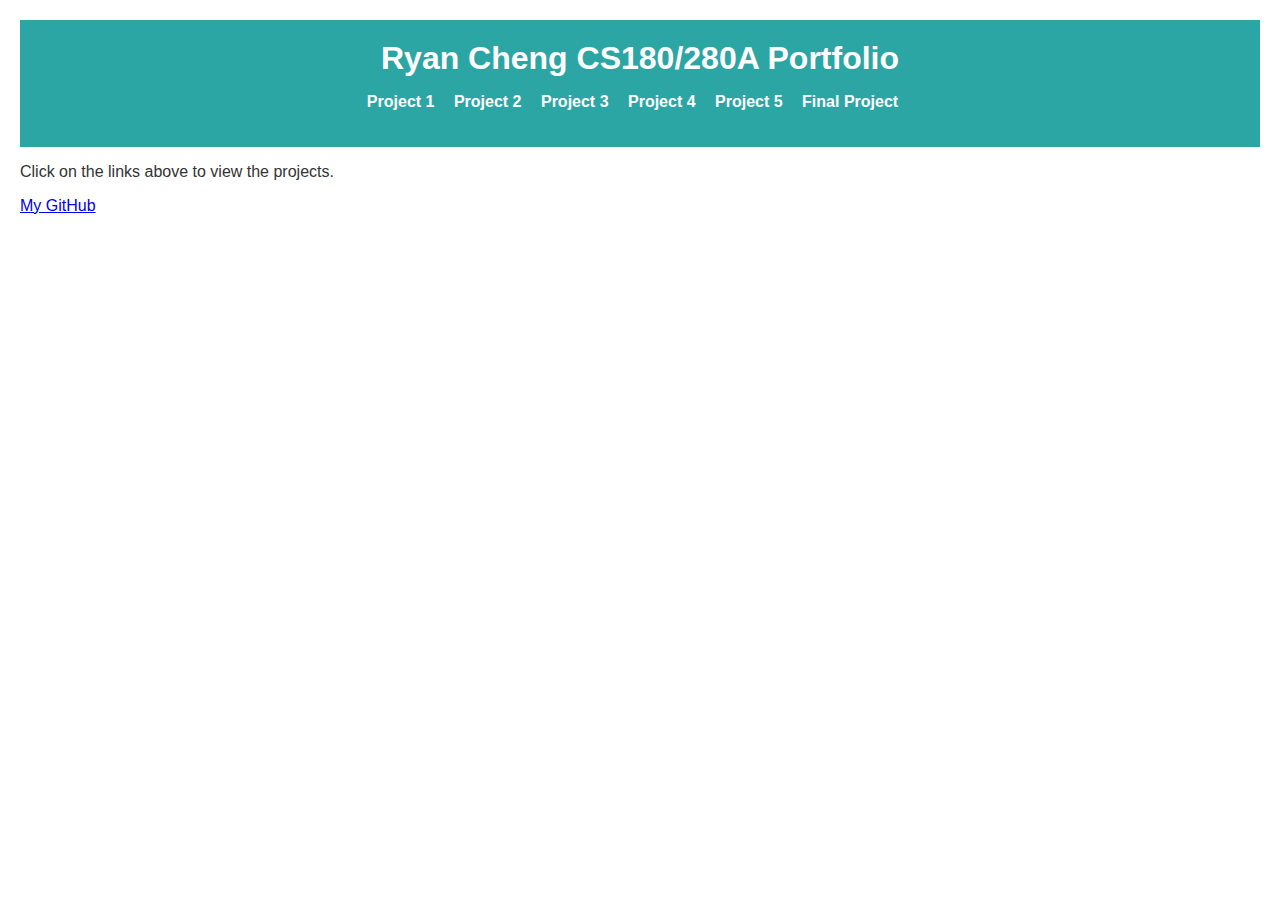
<file: index.html>
<!DOCTYPE html>
<html lang="en">
<head>
    <meta charset="UTF-8">
    <meta name="viewport" content="width=device-width, initial-scale=1.0">
    <title>Ryan Cheng CS180/280A Portfolio</title>
    <link rel="stylesheet" href="style.css">
</head>
<body>
    <header>
        <h1>Ryan Cheng CS180/280A Portfolio</h1>
        <nav>
            <ul>
                <li><a href="./1/index.html">Project 1</a></li>
                <li><a href="./2/index.html">Project 2</a></li>
                <li><a href="./3/index.html">Project 3</a></li>
                <li><a href="./4/index.html">Project 4</a></li>
                <li><a href="./5/index.html">Project 5</a></li>
                <li><a href="./final/index.html">Final Project</a></li>
            </ul>
        </nav>
    </header>

    <main>
        <p>Click on the links above to view the projects.</p>
    </main>

    <footer>
        <p><a href="https://github.com/rm-rf-ryan">My GitHub</a></p>
    </footer>
</body>
</html>
</file>
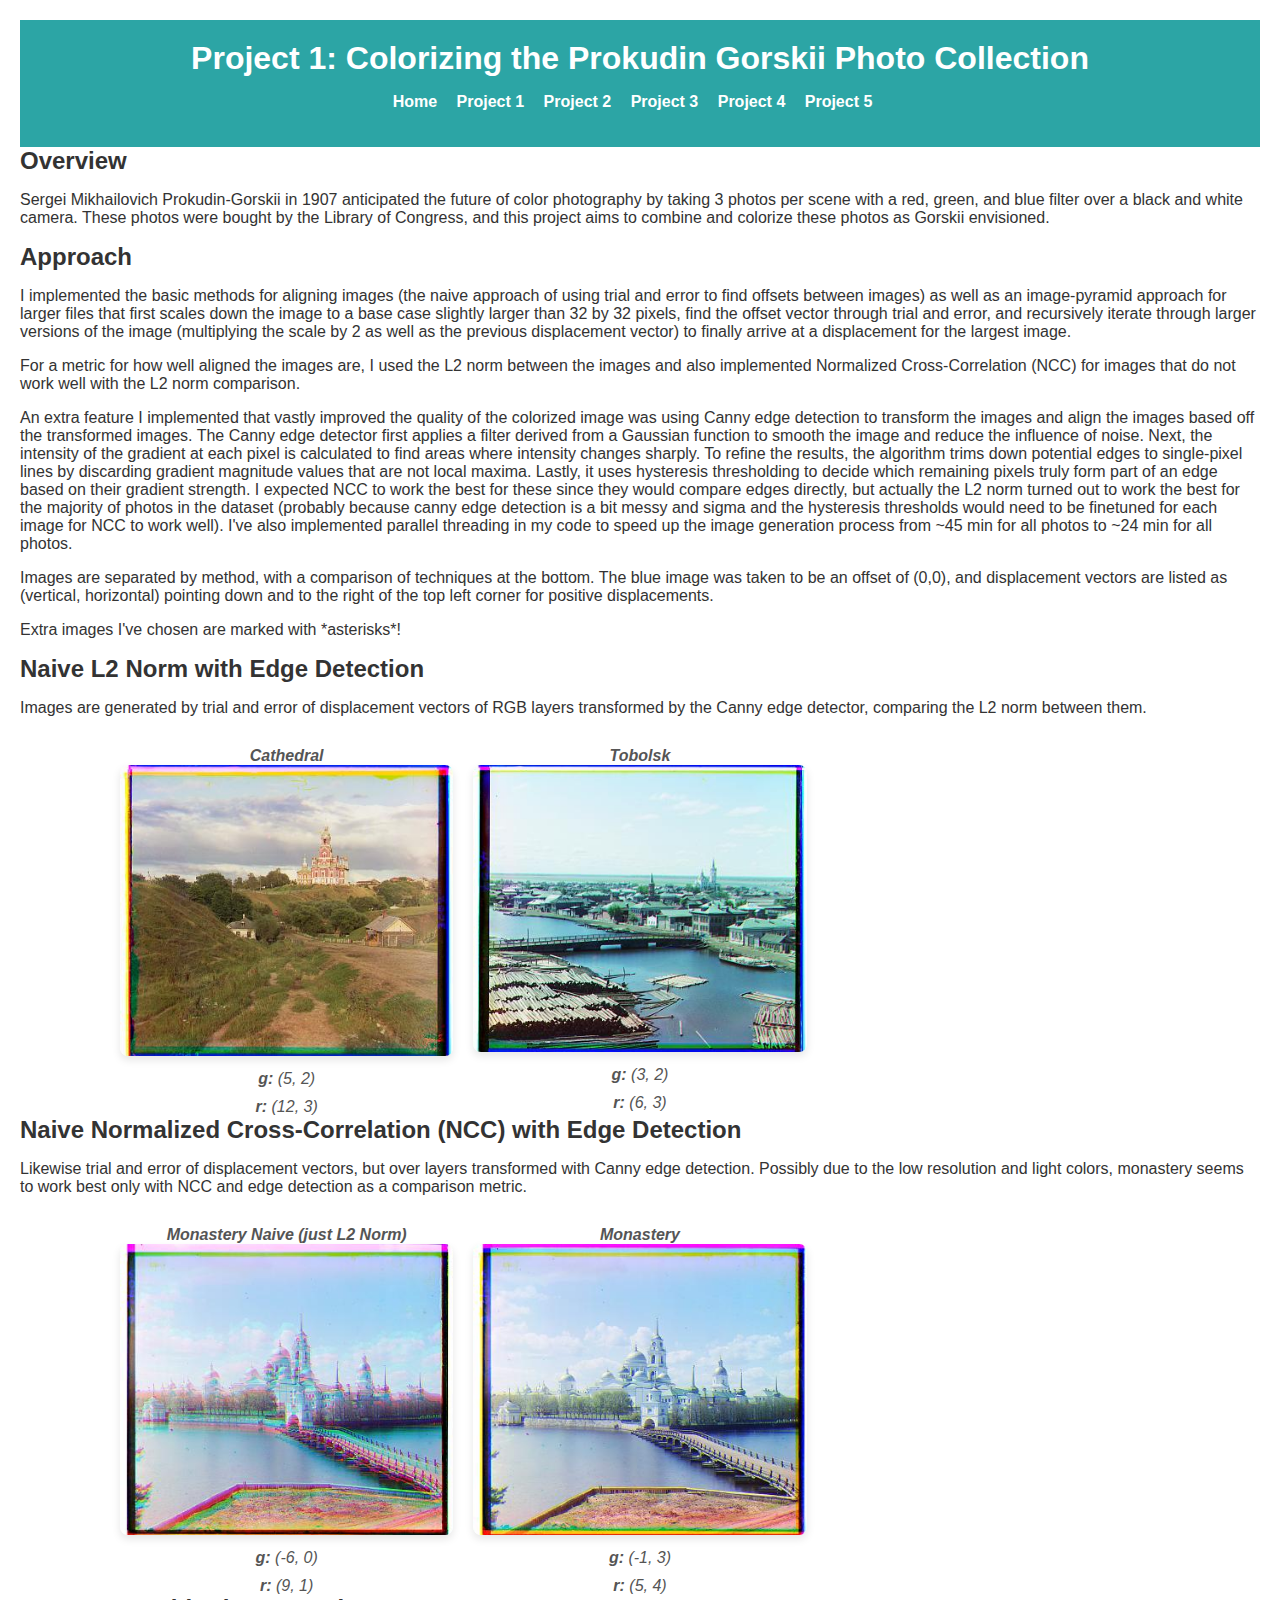
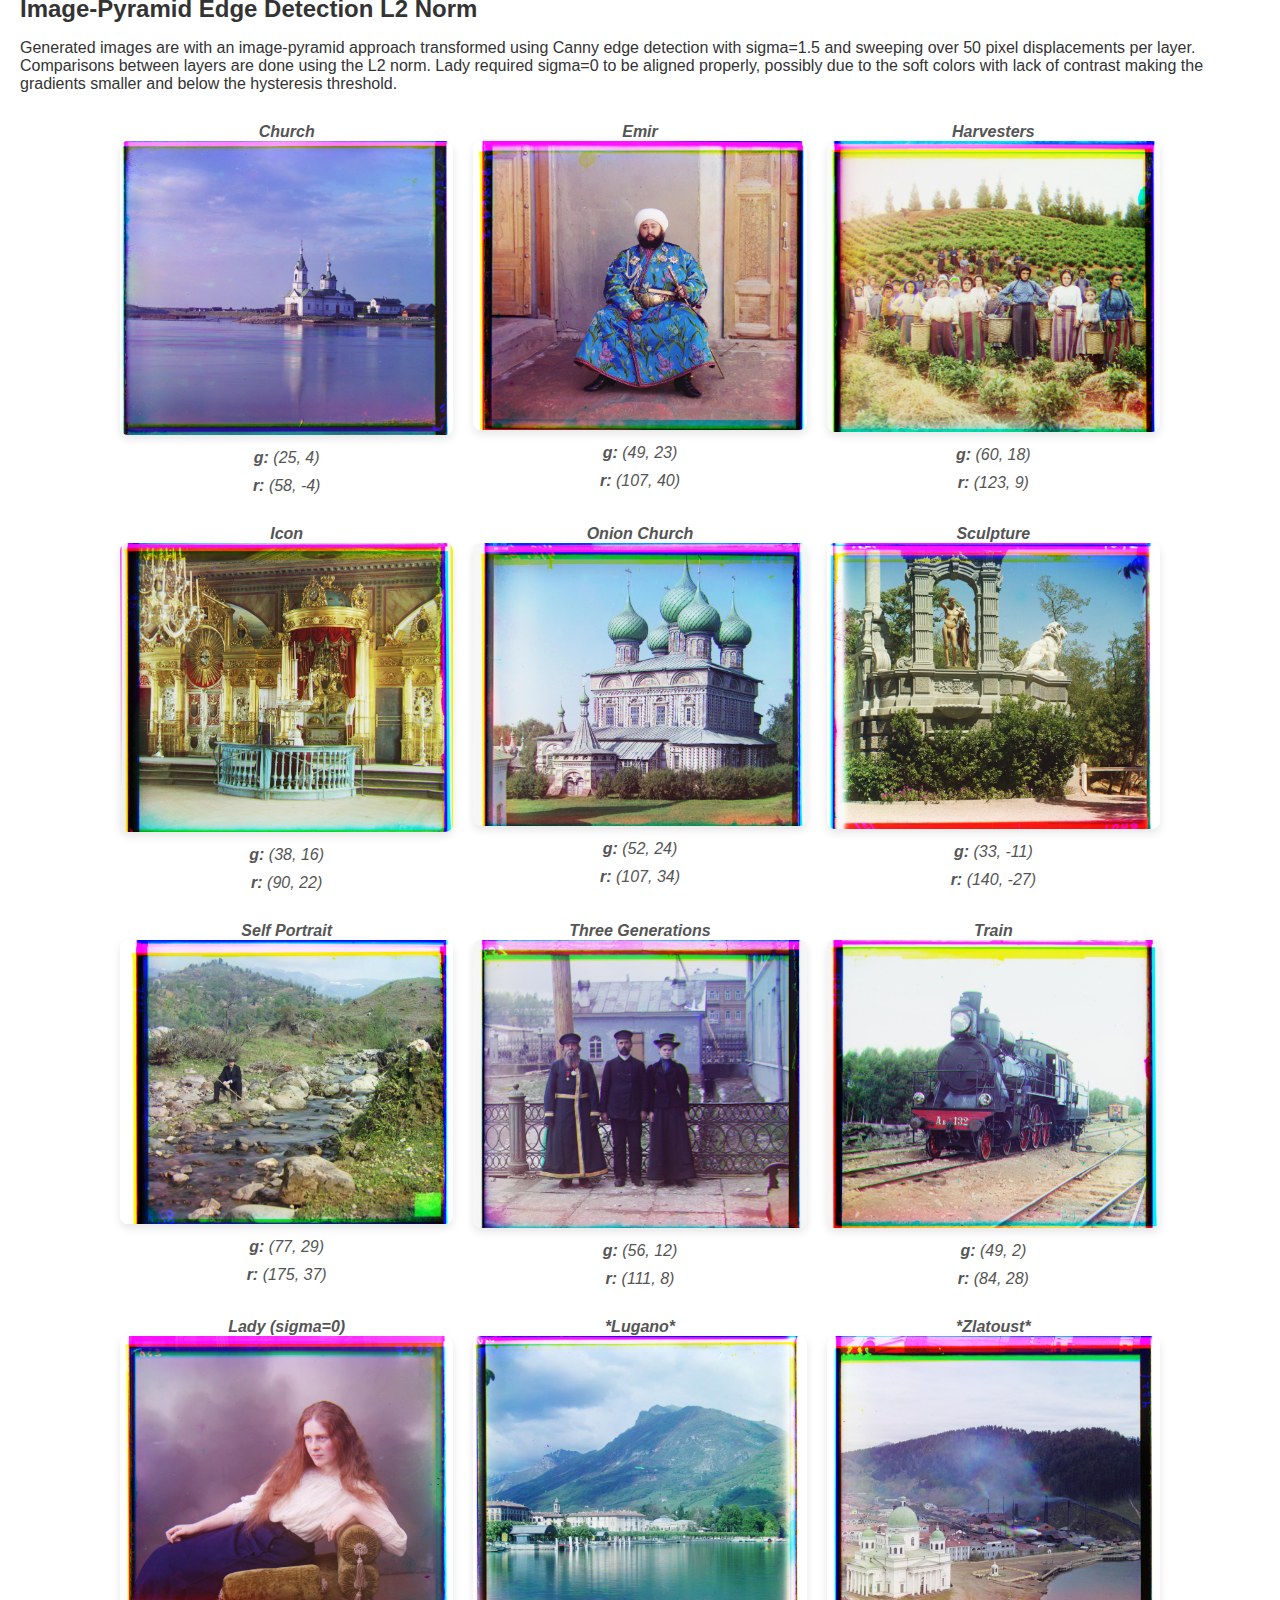
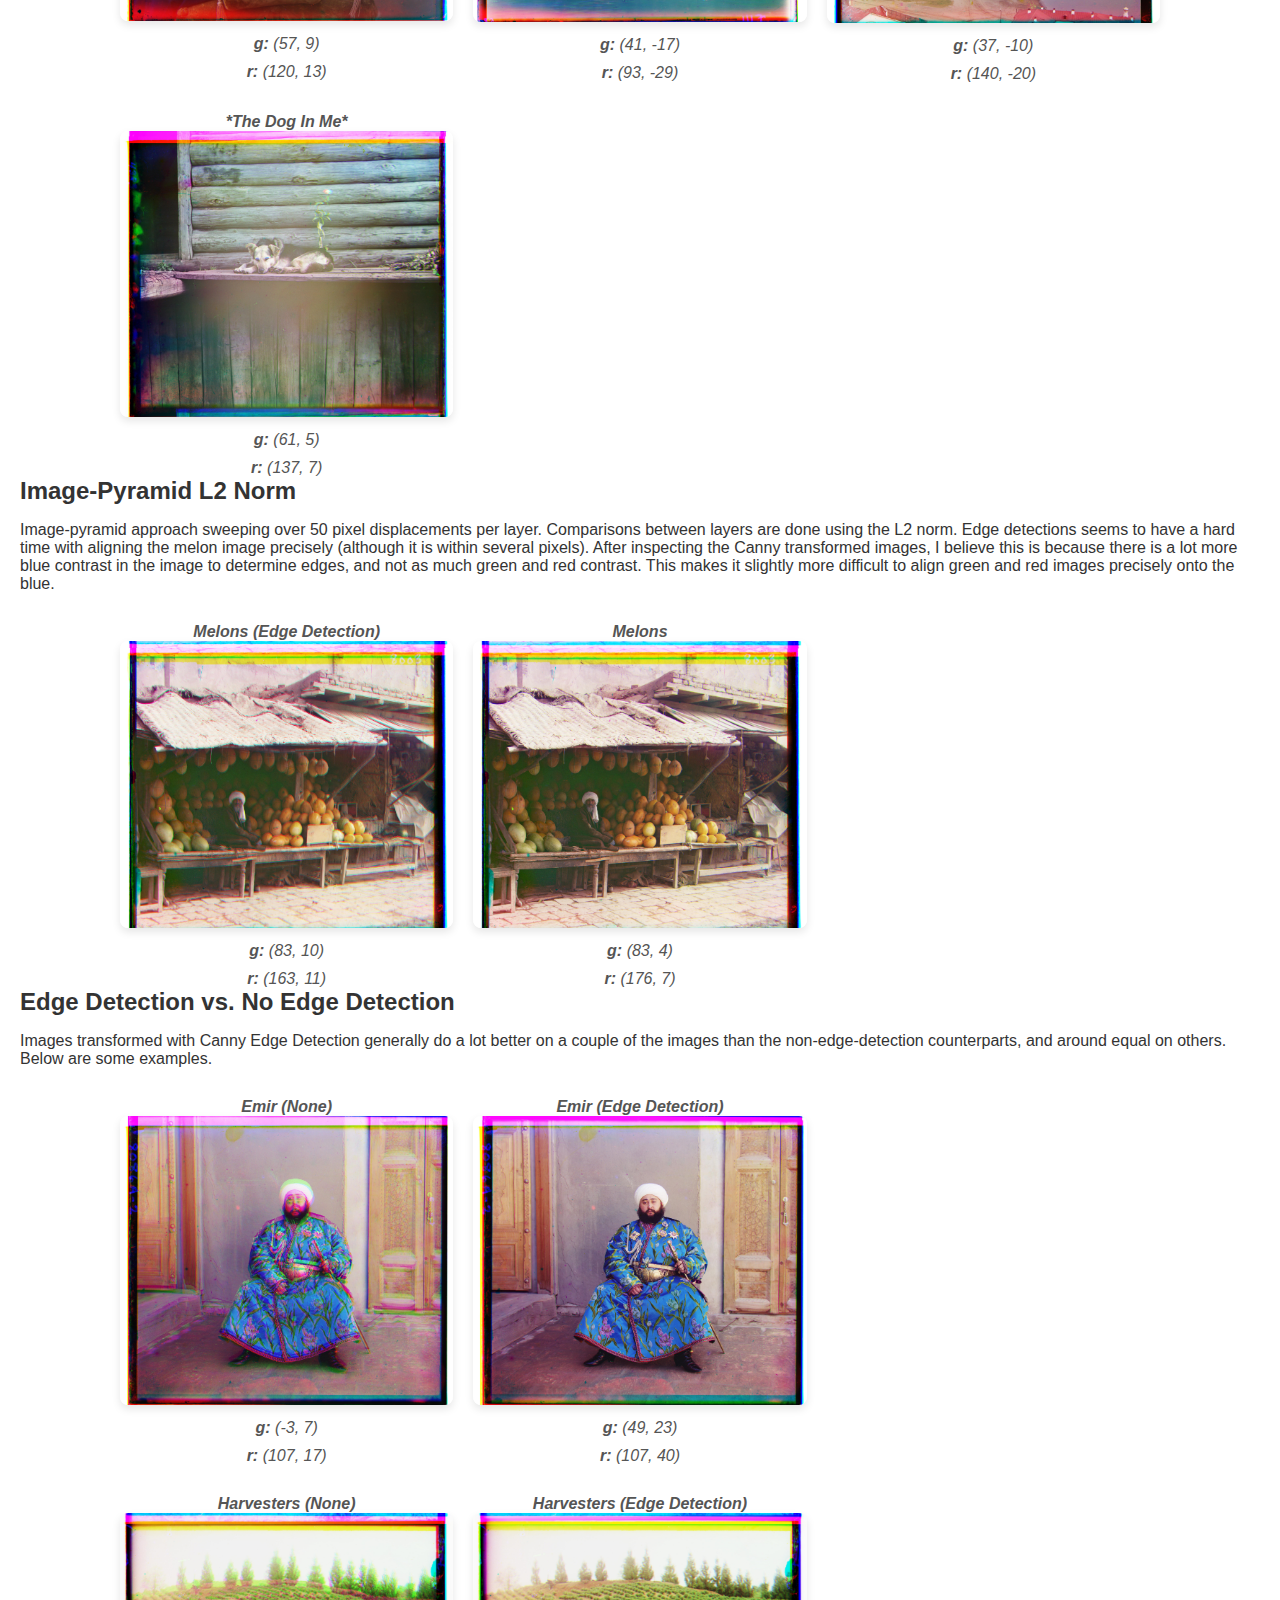
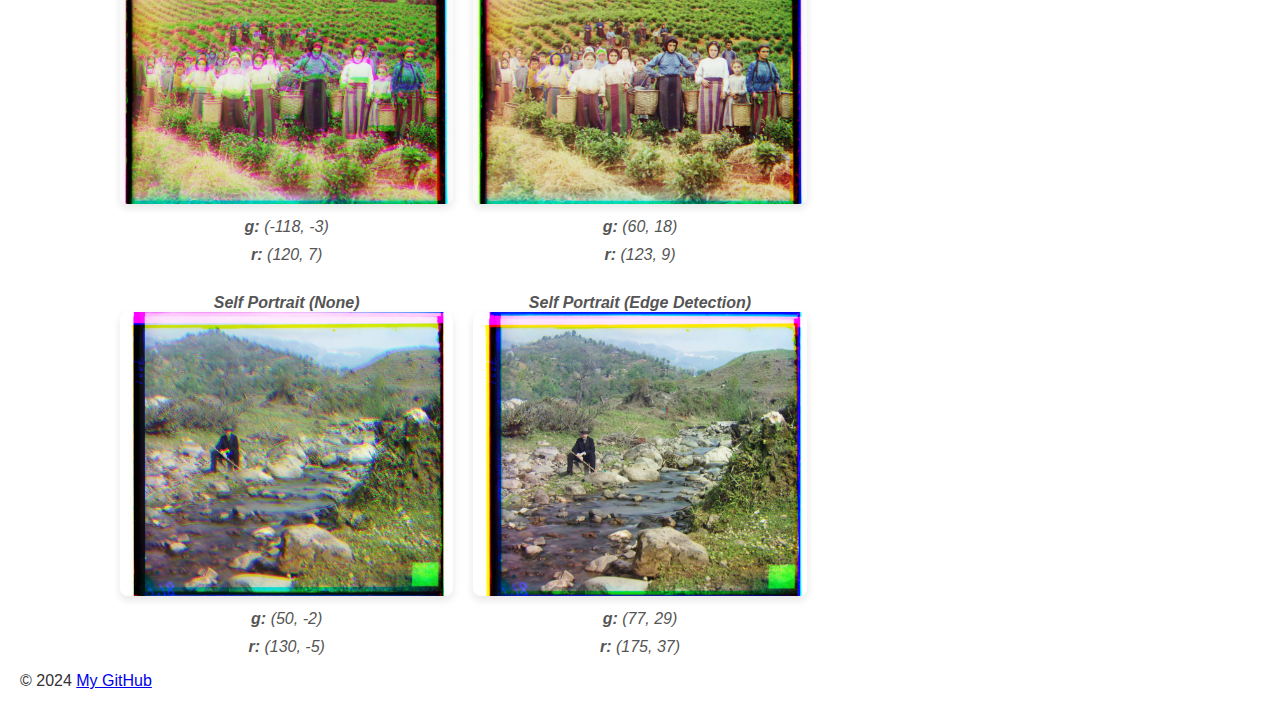
<file: 1/index.html>
<!DOCTYPE html>
<html lang="en">
<head>
    <meta charset="UTF-8">
    <meta name="viewport" content="width=device-width, initial-scale=1.0">
    <title>Ryan Cheng CS180 Project 1</title>
    <link rel="stylesheet" href="../style.css">
</head>
<body>
    <header>
        <h1>Project 1: Colorizing the Prokudin Gorskii Photo Collection</h1>
        <nav>
            <ul>
                <li><a href="../index.html">Home</a></li>
                <li><a href="../1/index.html">Project 1</a></li>
                <li><a href="../2/index.html">Project 2</a></li>
                <li><a href="../3/index.html">Project 3</a></li>
                <li><a href="../4/index.html">Project 4</a></li>
                <li><a href="../5/index.html">Project 5</a></li>
            </ul>
        </nav>
    </header>

    <main>
        <section>
            <h2>Overview</h2>
            <p>Sergei Mikhailovich Prokudin-Gorskii in 1907 anticipated the future of color photography by taking 3 photos per scene with a red, green, and blue filter over a black and white camera. These photos were bought by the Library of Congress, and this project aims to combine and colorize these photos as Gorskii envisioned.</p>
        </section>

        <section>
            <h2>Approach</h2>
            <p>I implemented the basic methods for aligning images (the naive approach of using trial and error to find offsets between images) as well as an image-pyramid approach for larger files that first scales down the image to a base case slightly larger than 32 by 32 pixels, find the offset vector through trial and error, and recursively iterate through larger versions of the image (multiplying the scale by 2 as well as the previous displacement vector) to finally arrive at a displacement for the largest image.</p>
            <p> For a metric for how well aligned the images are, I used the L2 norm between the images and also implemented Normalized Cross-Correlation (NCC) for images that do not work well with the L2 norm comparison.</p>
            <p> An extra feature I implemented that vastly improved the quality of the colorized image was using Canny edge detection to transform the images and align the images based off the transformed images. The Canny edge detector first applies a filter derived from a Gaussian function to smooth the image and reduce the influence of noise. Next, the intensity of the gradient at each pixel is calculated to find areas where intensity changes sharply. To refine the results, the algorithm trims down potential edges to single-pixel lines by discarding gradient magnitude values that are not local maxima. Lastly, it uses hysteresis thresholding to decide which remaining pixels truly form part of an edge based on their gradient strength. I expected NCC to work the best for these since they would compare edges directly, but actually the L2 norm turned out to work the best for the majority of photos in the dataset (probably because canny edge detection is a bit messy and sigma and the hysteresis thresholds would need to be finetuned for each image for NCC to work well). I've also implemented parallel threading in my code to speed up the image generation process from ~45 min for all photos to ~24 min for all photos.</p>
            <p>Images are separated by method, with a comparison of techniques at the bottom. The blue image was taken to be an offset of (0,0), and displacement vectors are listed as (vertical, horizontal) pointing down and to the right of the top left corner for positive displacements.</p>
            <p>Extra images I've chosen are marked with *asterisks*! </p>
        </section>
        <section>
            <h2>Naive L2 Norm with Edge Detection</h2>
            <p> Images are generated by trial and error of displacement vectors of RGB layers transformed by the Canny edge detector, comparing the L2 norm between them.</p>
            <div class="image-grid">
                <figure>
                    <figcaption><b>Cathedral</b></figcaption>
                    <img src="./media/cathedral.jpg" alt="cathedral.jpg">
                    <figcaption><b>g: </b>(5, 2)</figcaption>
                    <figcaption><b>r: </b>(12, 3) </figcaption>
                </figure>
                <figure>
                    <figcaption><b>Tobolsk</b></figcaption>
                    <img src="./media/tobolsk.jpg" alt="tobolsk.jpg">
                    <figcaption><b>g: </b>(3, 2)</figcaption>
                    <figcaption><b>r: </b>(6, 3) </figcaption>
                </figure>
            </div>
        </section>
        <section>
            <h2>Naive Normalized Cross-Correlation (NCC) with Edge Detection </h2>
            <p> Likewise trial and error of displacement vectors, but over layers transformed with Canny edge detection. Possibly due to the low resolution and light colors, monastery seems to work best only with NCC and edge detection as a comparison metric. </p>
            <div class="image-grid">
                <figure>
                    <figcaption><b>Monastery Naive (just L2 Norm)</b></figcaption>
                    <img src="./media/monasterynaive.jpg" alt="monasterynaive.jpg">
                    <figcaption><b>g: </b>(-6, 0)</figcaption>
                    <figcaption><b>r: </b>(9, 1) </figcaption>
                </figure>
                <figure>
                    <figcaption><b>Monastery</b></figcaption>
                    <img src="./media/monastery.jpg" alt="monastery.jpg">
                    <figcaption><b>g: </b>(-1, 3)</figcaption>
                    <figcaption><b>r: </b>(5, 4) </figcaption>
                </figure>
            </div>
        </section>
        <section>
            <h2>Image-Pyramid Edge Detection L2 Norm</h2>
            <p> Generated images are with an image-pyramid approach transformed using Canny edge detection with sigma=1.5 and sweeping over 50 pixel displacements per layer. Comparisons between layers are done using the L2 norm. Lady required sigma=0 to be aligned properly, possibly due to the soft colors with lack of contrast making the gradients smaller and below the hysteresis threshold. </p>

            <div class="image-grid">
                <figure>
                    <figcaption><b>Church</b></figcaption>
                    <img src="./media/church.jpg" alt="church.jpg">
                    <figcaption><b>g: </b>(25, 4)</figcaption>
                    <figcaption><b>r: </b>(58, -4) </figcaption>
                </figure>
                <figure>
                    <figcaption><b>Emir</b></figcaption>
                    <img src="./media/emir.jpg" alt="emir.jpg">
                    <figcaption><b>g: </b>(49, 23)</figcaption>
                    <figcaption><b>r: </b>(107, 40) </figcaption>
                </figure>
                <figure>
                    <figcaption><b>Harvesters</b></figcaption>
                    <img src="./media/harvesters.jpg" alt="harvesters.jpg">
                    <figcaption><b>g: </b>(60, 18)</figcaption>
                    <figcaption><b>r: </b>(123, 9) </figcaption>
                </figure>
                <figure>
                    <figcaption><b>Icon</b></figcaption>
                    <img src="./media/icon.jpg" alt="icon.jpg">
                    <figcaption><b>g: </b>(38, 16)</figcaption>
                    <figcaption><b>r: </b>(90, 22) </figcaption>
                </figure>
                <figure>
                    <figcaption><b>Onion Church</b></figcaption>
                    <img src="./media/onion_church.jpg" alt="onion_church.jpg">
                    <figcaption><b>g: </b>(52, 24)</figcaption>
                    <figcaption><b>r: </b>(107, 34) </figcaption>
                </figure>
                <figure>
                    <figcaption><b>Sculpture</b></figcaption>
                    <img src="./media/sculpture.jpg" alt="sculpture.jpg">
                    <figcaption><b>g: </b>(33, -11)</figcaption>
                    <figcaption><b>r: </b>(140, -27) </figcaption>
                </figure>
                <figure>
                    <figcaption><b>Self Portrait</b></figcaption>
                    <img src="./media/self_portrait.jpg" alt="self_portrait.jpg">
                    <figcaption><b>g: </b>(77, 29)</figcaption>
                    <figcaption><b>r: </b>(175, 37) </figcaption>
                </figure>
                <figure>
                    <figcaption><b>Three Generations</b></figcaption>
                    <img src="./media/three_generations.jpg" alt="three_generations.jpg">
                    <figcaption><b>g: </b>(56, 12)</figcaption>
                    <figcaption><b>r: </b>(111, 8) </figcaption>
                </figure>
                <figure>
                    <figcaption><b>Train</b></figcaption>
                    <img src="./media/train.jpg" alt="train.jpg">
                    <figcaption><b>g: </b>(49, 2)</figcaption>
                    <figcaption><b>r: </b>(84, 28) </figcaption>
                </figure>
                <figure>
                    <figcaption><b>Lady (sigma=0)</b></figcaption>
                    <img src="./media/lady.jpg" alt="lady.jpg">
                    <figcaption><b>g: </b>(57, 9)</figcaption>
                    <figcaption><b>r: </b>(120, 13) </figcaption>
                </figure>
                <figure>
                    <figcaption><b>*Lugano*</b></figcaption>
                    <img src="./media/lugano.jpg" alt="lugano.jpg">
                    <figcaption><b>g: </b>(41, -17)</figcaption>
                    <figcaption><b>r: </b>(93, -29) </figcaption>
                </figure>
                <figure>
                    <figcaption><b>*Zlatoust*</b></figcaption>
                    <img src="./media/zlatoust.jpg" alt="zlatoust.jpg">
                    <figcaption><b>g: </b>(37, -10)</figcaption>
                    <figcaption><b>r: </b>(140, -20) </figcaption>
                </figure>
                <figure>
                    <figcaption><b>*The Dog In Me*</b></figcaption>
                    <img src="./media/dog.jpg" alt="dog.jpg">
                    <figcaption><b>g: </b>(61, 5)</figcaption>
                    <figcaption><b>r: </b>(137, 7) </figcaption>
                </figure>
            </div>
        </section>
        <section>
            <h2>Image-Pyramid L2 Norm</h2>
            <p> Image-pyramid approach sweeping over 50 pixel displacements per layer. Comparisons between layers are done using the L2 norm. Edge detections seems to have a hard time with aligning the melon image precisely (although it is within several pixels). After inspecting the Canny transformed images, I believe this is because there is a lot more blue contrast in the image to determine edges, and not as much green and red contrast. This makes it slightly more difficult to align green and red images precisely onto the blue. </p>
            <div class="image-grid">
                <figure>
                    <figcaption><b>Melons (Edge Detection)</b></figcaption>
                    <img src="./media/melonsedge.jpg" alt="melonsedge.jpg">
                    <figcaption><b>g: </b>(83, 10)</figcaption>
                    <figcaption><b>r: </b>(163, 11) </figcaption>
                </figure>
                <figure>
                    <figcaption><b>Melons</b></figcaption>
                    <img src="./media/melons.jpg" alt="melons.jpg">
                    <figcaption><b>g: </b>(83, 4)</figcaption>
                    <figcaption><b>r: </b>(176, 7) </figcaption>
                </figure>
            </div>
        </section>
        <section>
            <h2>Edge Detection vs. No Edge Detection</h2>
            <p> Images transformed with Canny Edge Detection generally do a lot better on a couple of the images than the non-edge-detection counterparts, and around equal on others. Below are some examples. </p>
            <div class="image-grid">
                <figure>
                    <figcaption><b>Emir (None)</b></figcaption>
                    <img src="./media/emir2.jpg" alt="emir2.jpg">
                    <figcaption><b>g: </b>(-3, 7)</figcaption>
                    <figcaption><b>r: </b>(107, 17) </figcaption>
                </figure>
                <figure>
                    <figcaption><b>Emir (Edge Detection)</b></figcaption>
                    <img src="./media/emir.jpg" alt="emir.jpg">
                    <figcaption><b>g: </b>(49, 23)</figcaption>
                    <figcaption><b>r: </b>(107, 40) </figcaption>
                </figure>
            </div>
            <div class="image-grid">
                <figure>
                    <figcaption><b>Harvesters (None)</b></figcaption>
                    <img src="./media/harvesters2.jpg" alt="harvesters2.jpg">
                    <figcaption><b>g: </b>(-118, -3)</figcaption>
                    <figcaption><b>r: </b>(120, 7) </figcaption>
                </figure>
                <figure>
                    <figcaption><b>Harvesters (Edge Detection)</b></figcaption>
                    <img src="./media/harvesters.jpg" alt="harvesters.jpg">
                    <figcaption><b>g: </b>(60, 18)</figcaption>
                    <figcaption><b>r: </b>(123, 9) </figcaption>
                </figure>
            </div>
            <div class="image-grid">
                <figure>
                    <figcaption><b>Self Portrait (None)</b></figcaption>
                    <img src="./media/self_portrait2.jpg" alt="self_portrait2.jpg">
                    <figcaption><b>g: </b>(50, -2)</figcaption>
                    <figcaption><b>r: </b>(130, -5) </figcaption>
                </figure>
                <figure>
                    <figcaption><b>Self Portrait (Edge Detection)</b></figcaption>
                    <img src="./media/self_portrait.jpg" alt="self_portrait.jpg">
                    <figcaption><b>g: </b>(77, 29)</figcaption>
                    <figcaption><b>r: </b>(175, 37) </figcaption>
                </figure>
            </div>
        </section>
    </main>

    <footer>
        <p>&copy; 2024 <a href="https://github.com/rm-rf-ryan">My GitHub</a></p>
    </footer>
</body>
</html>
</file>
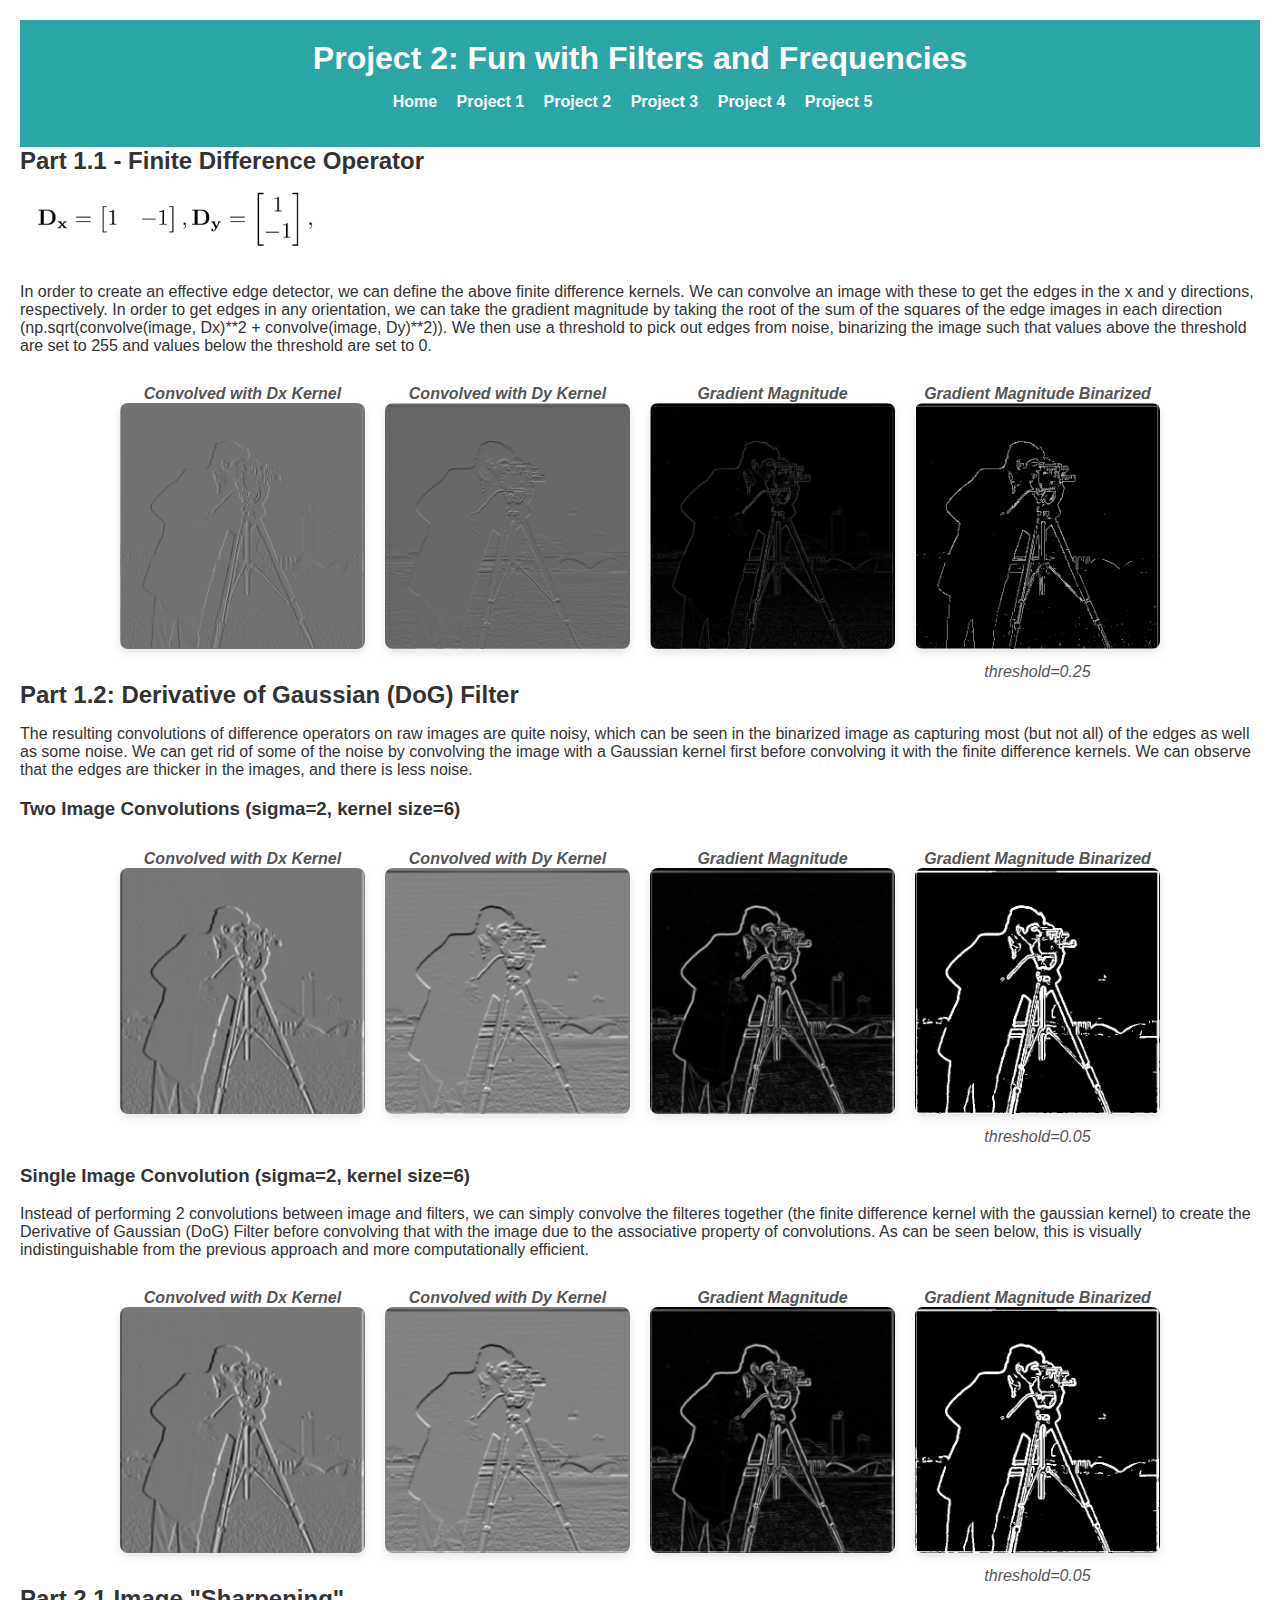
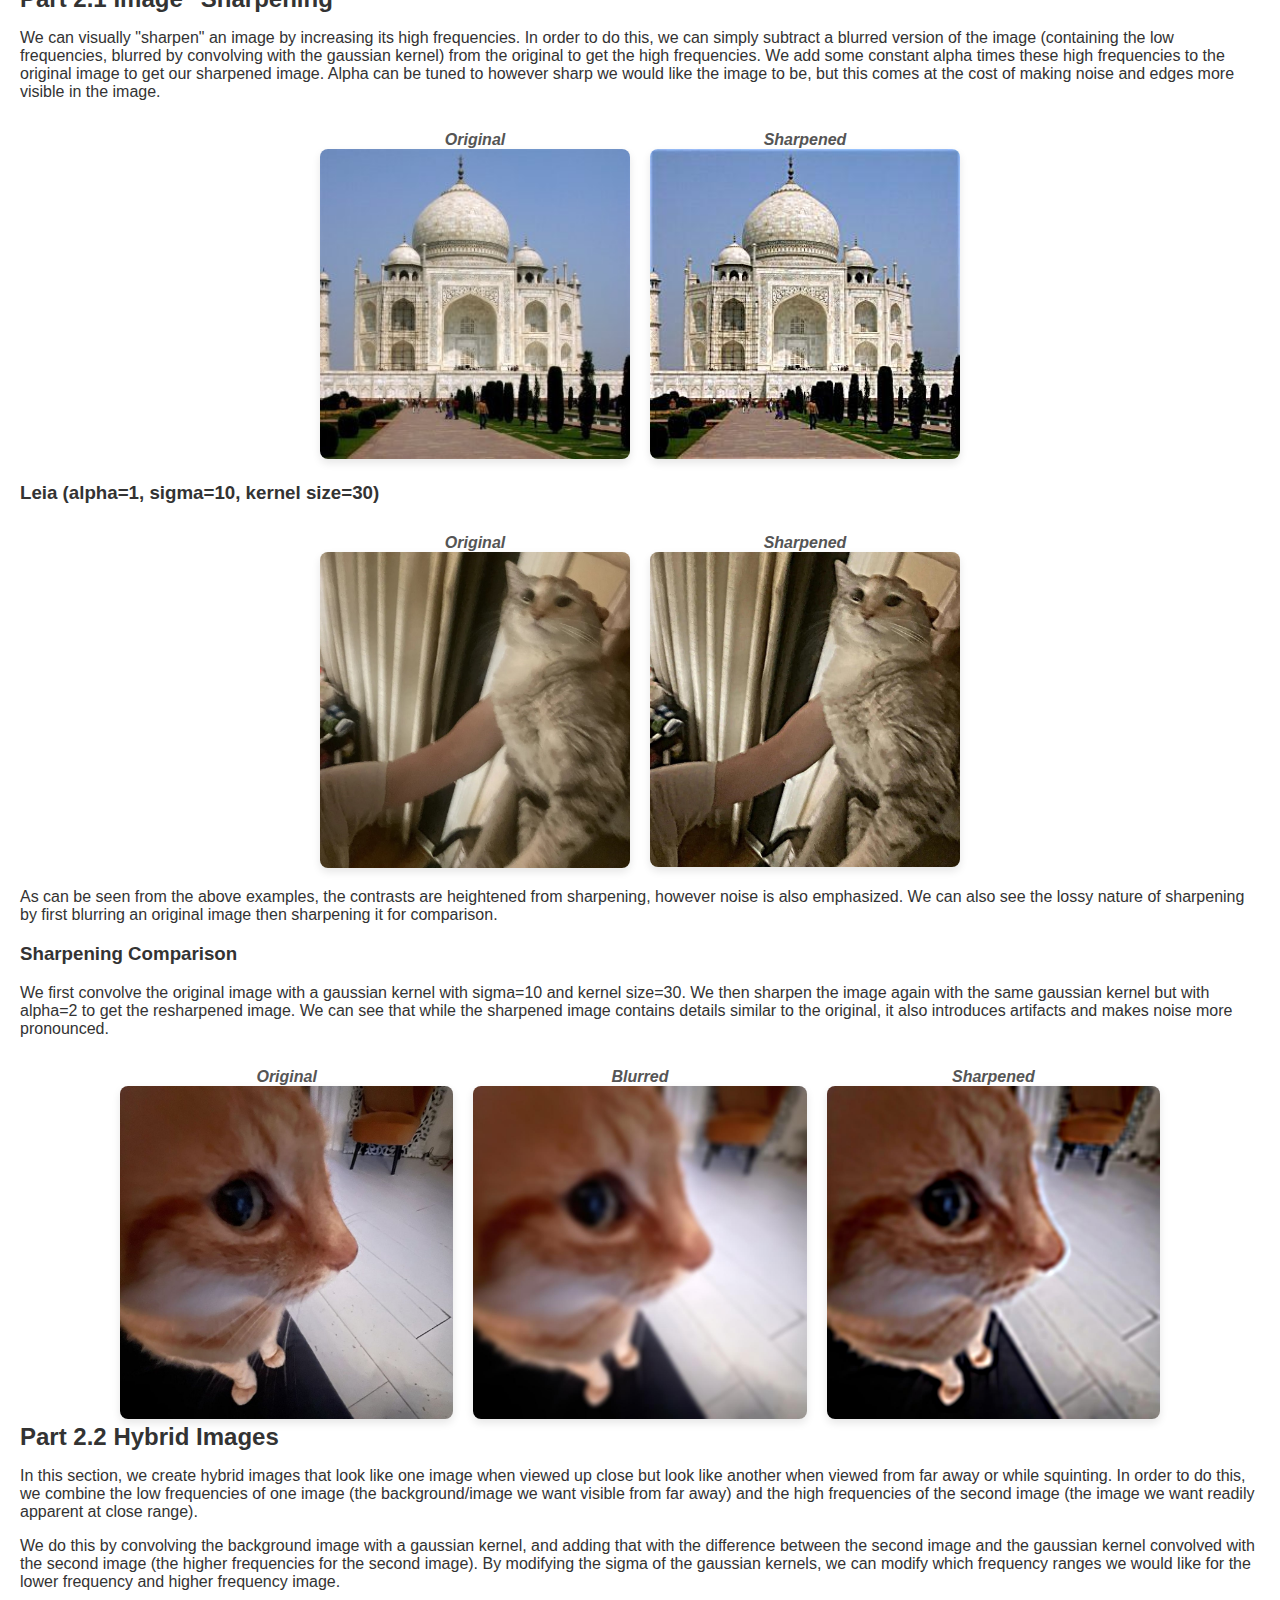
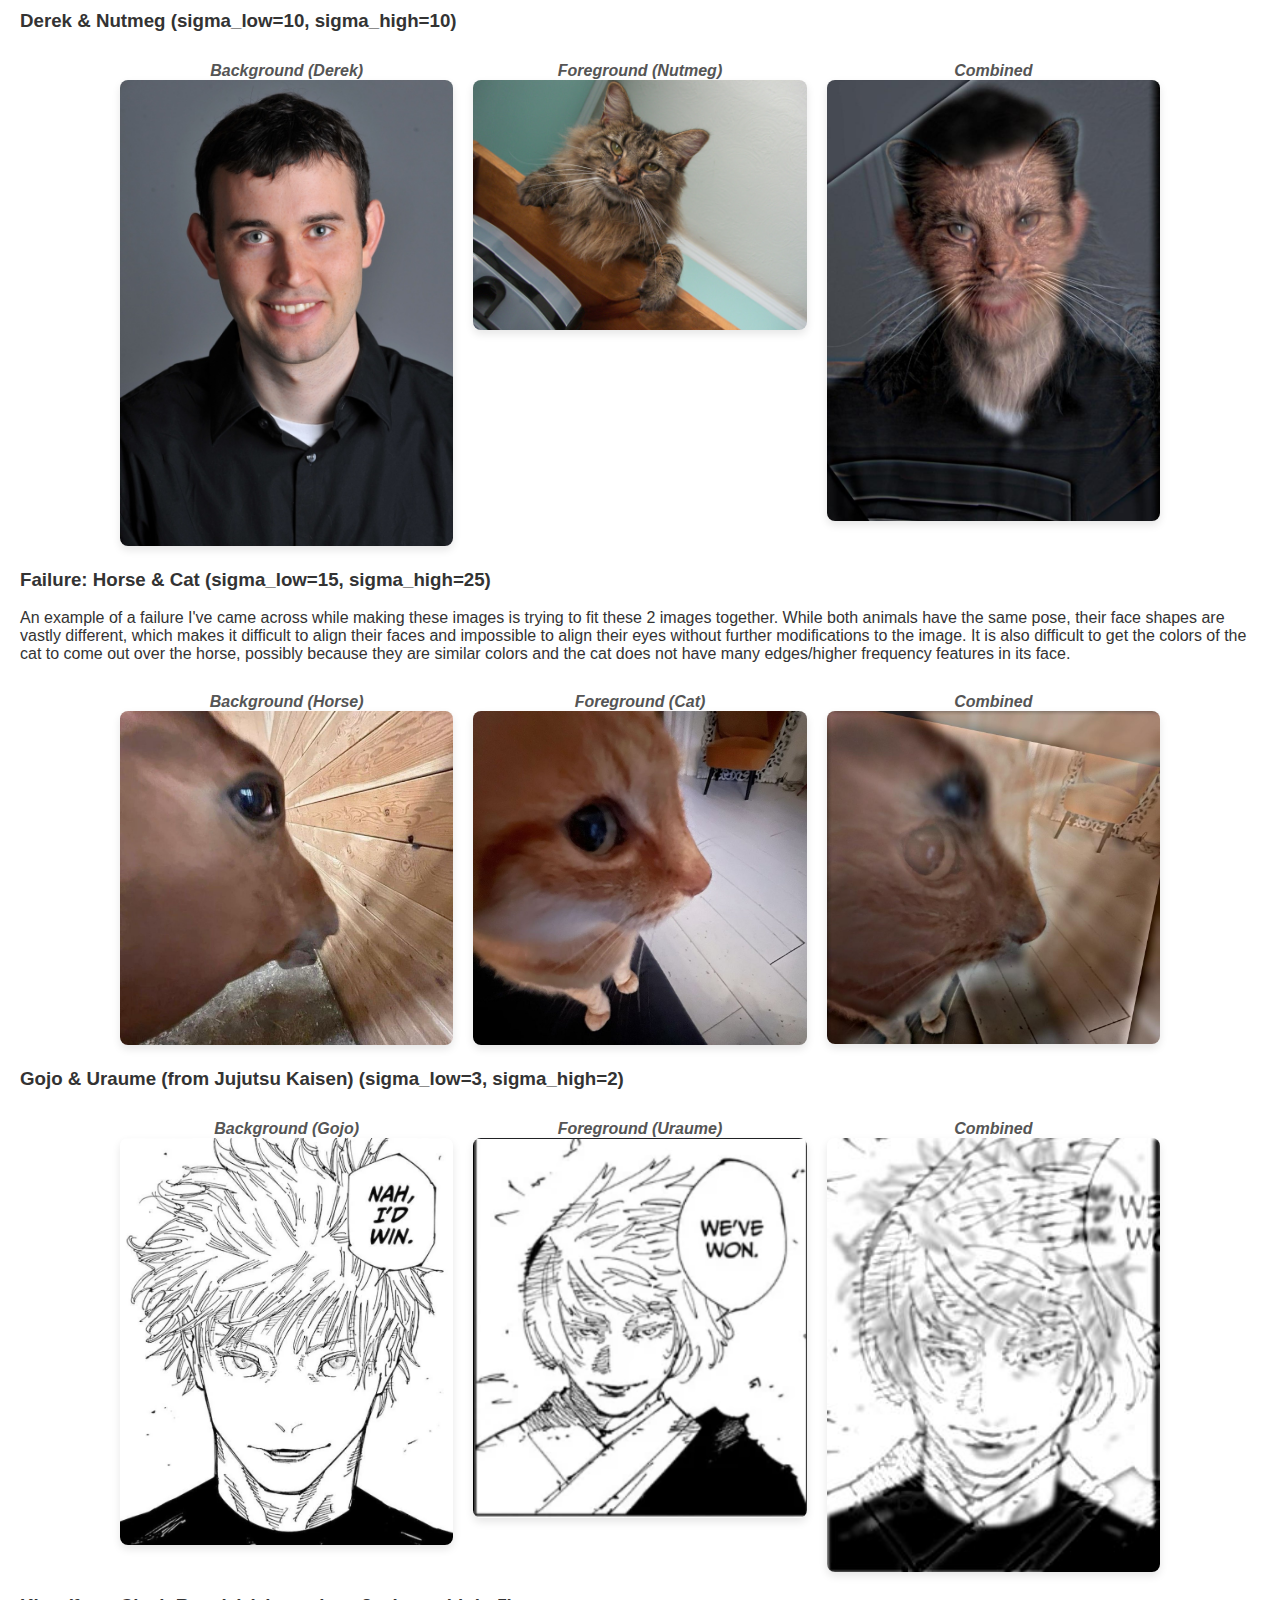
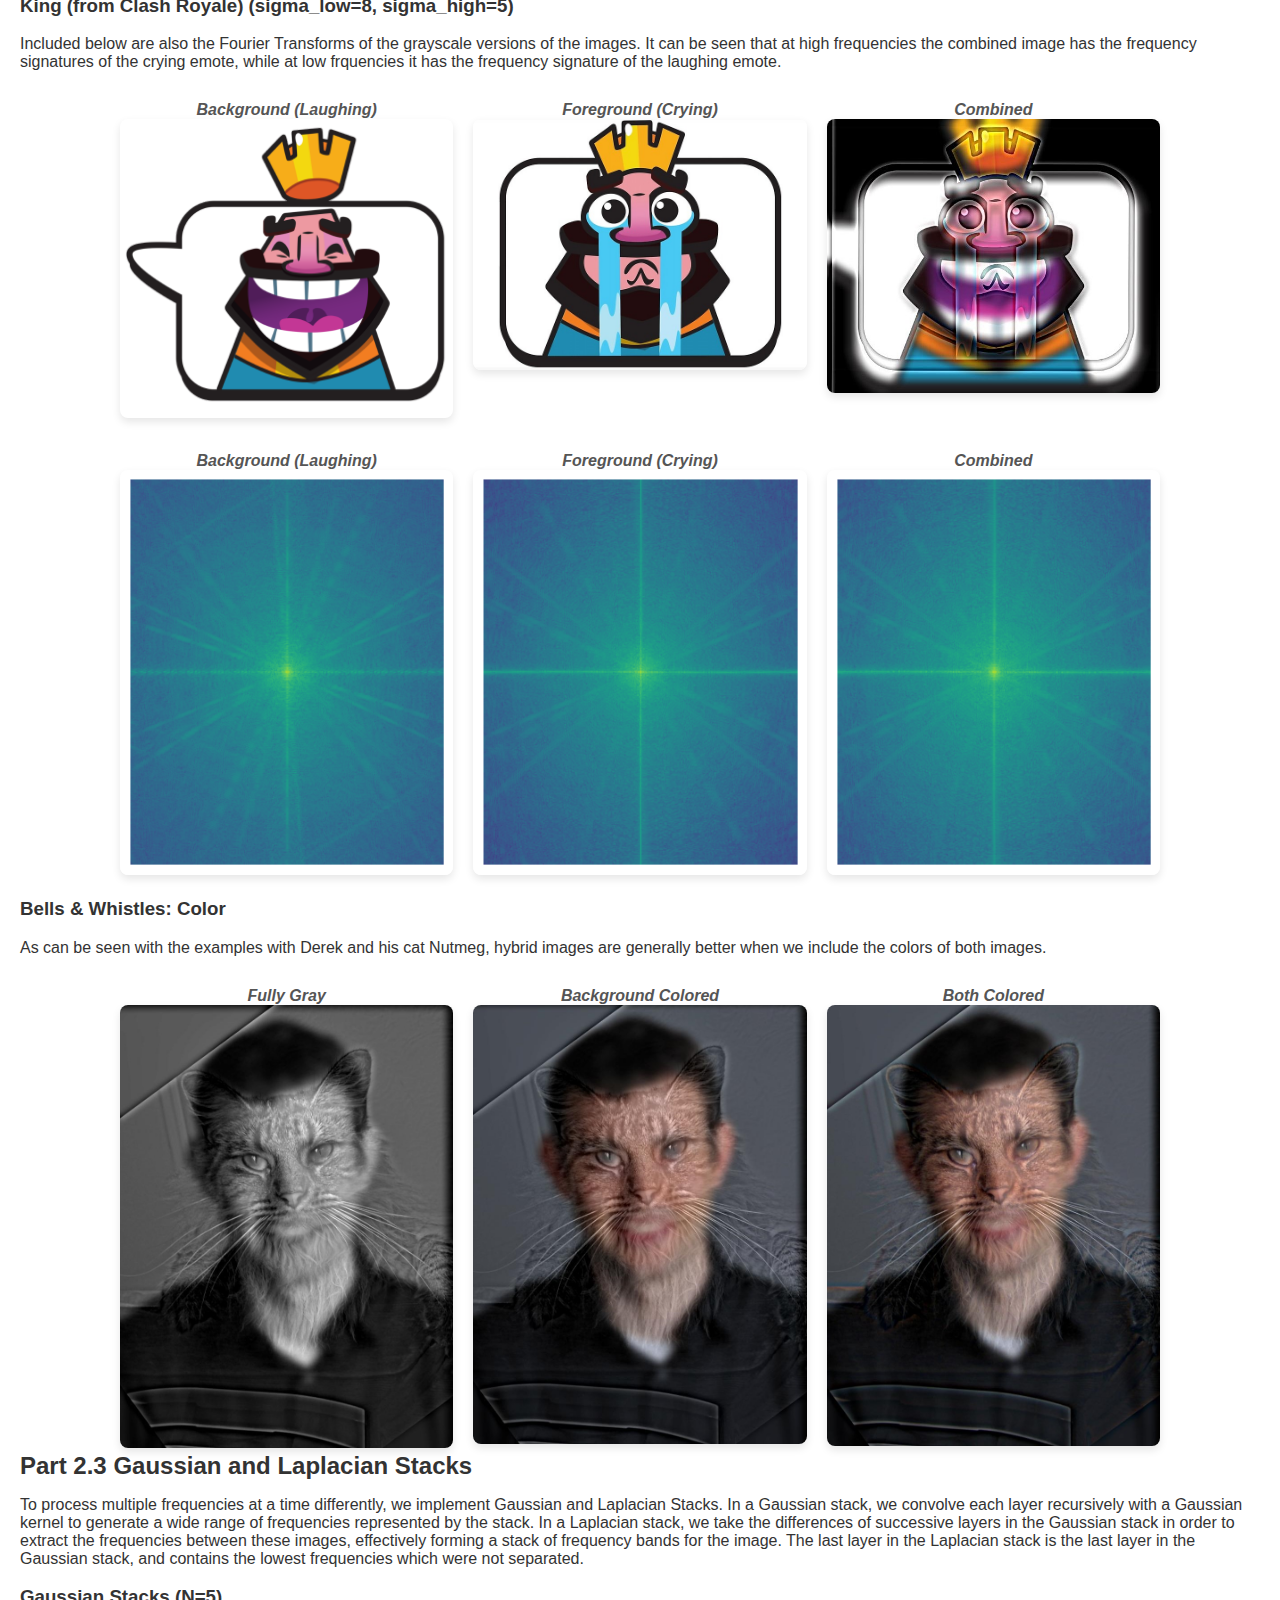
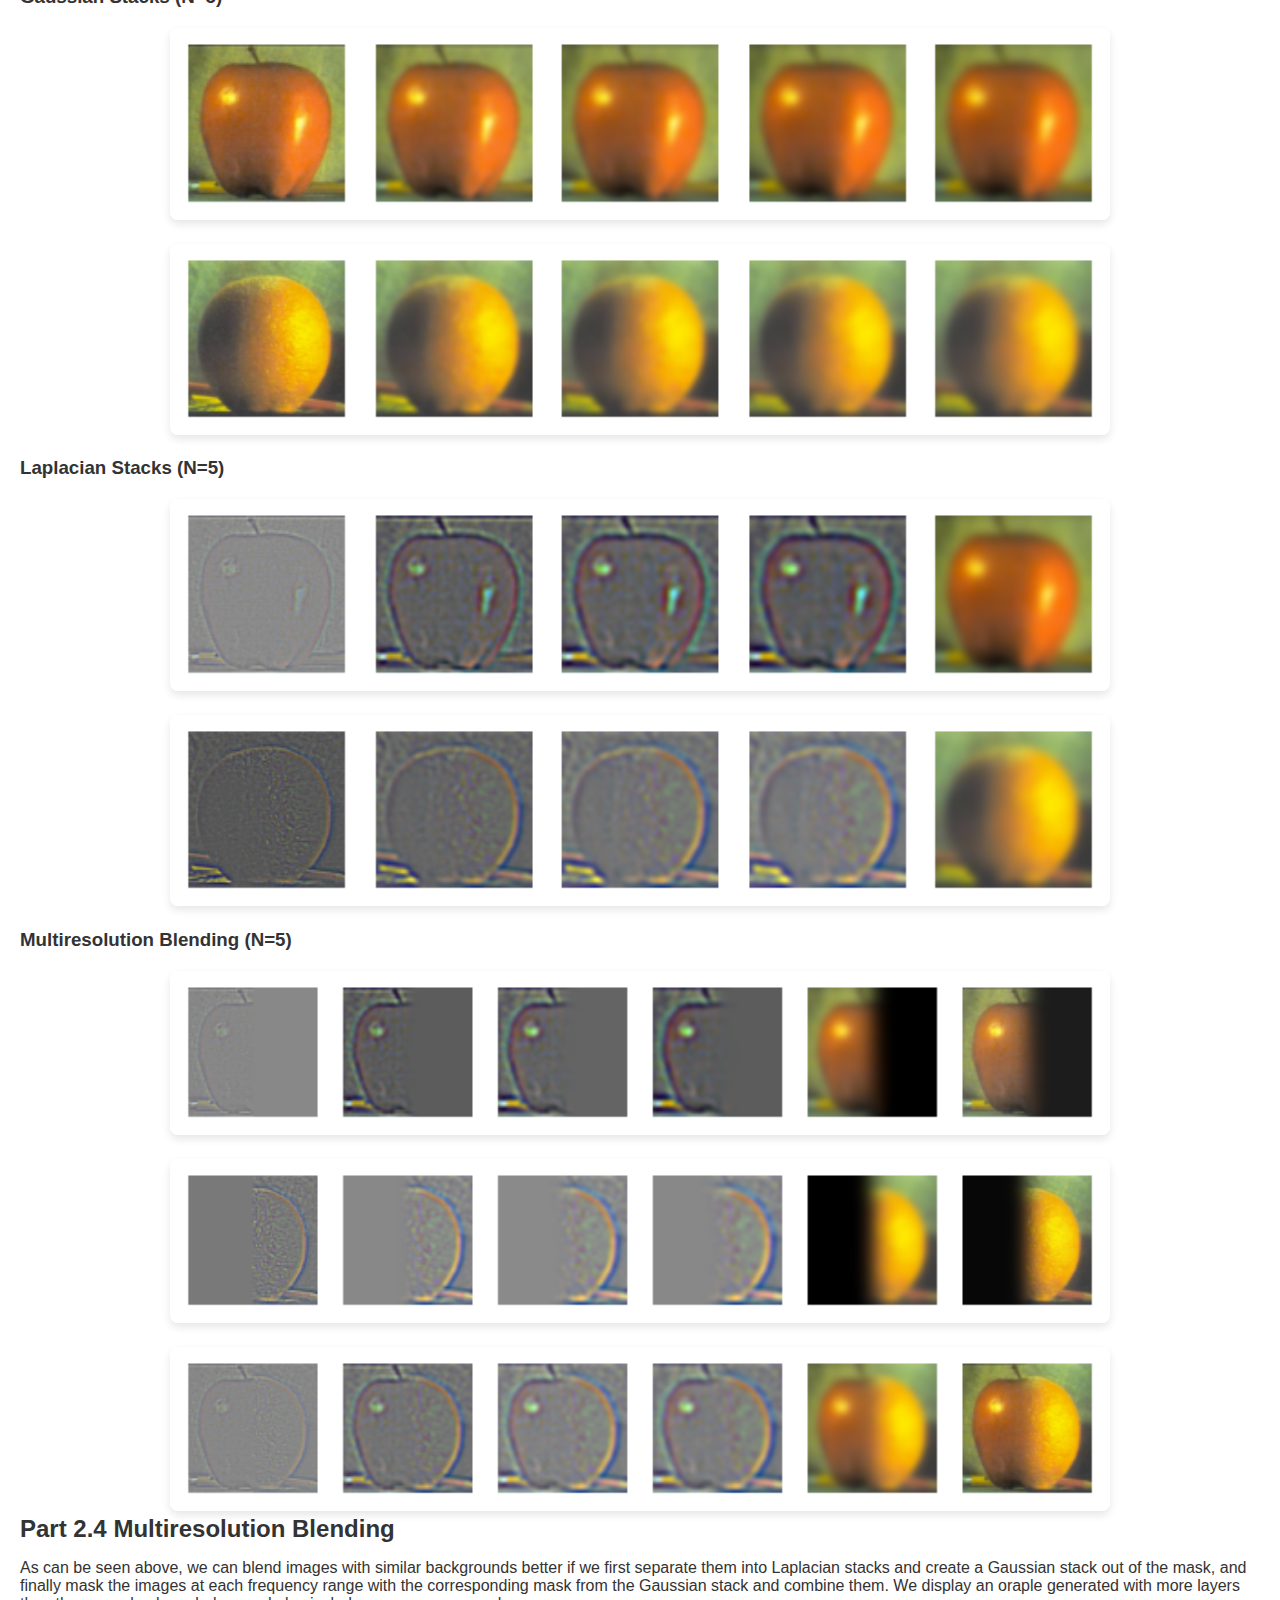
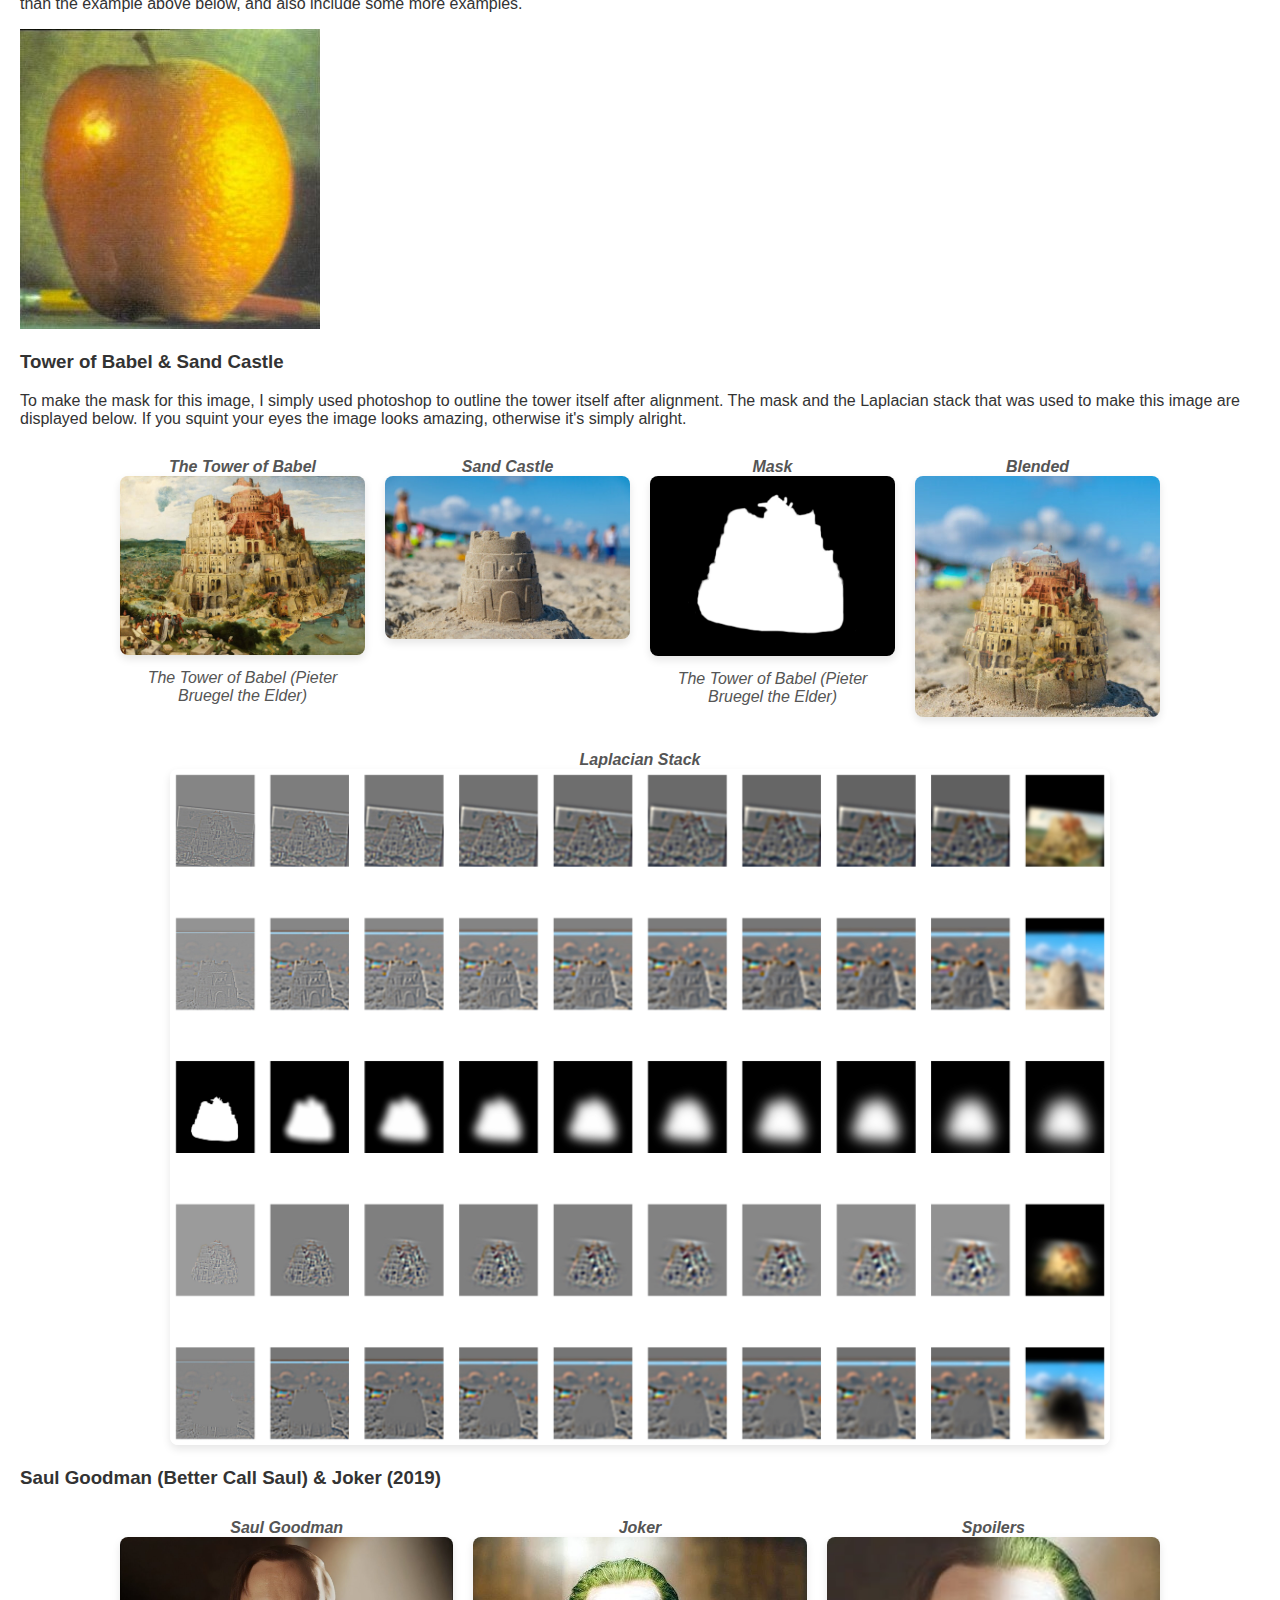
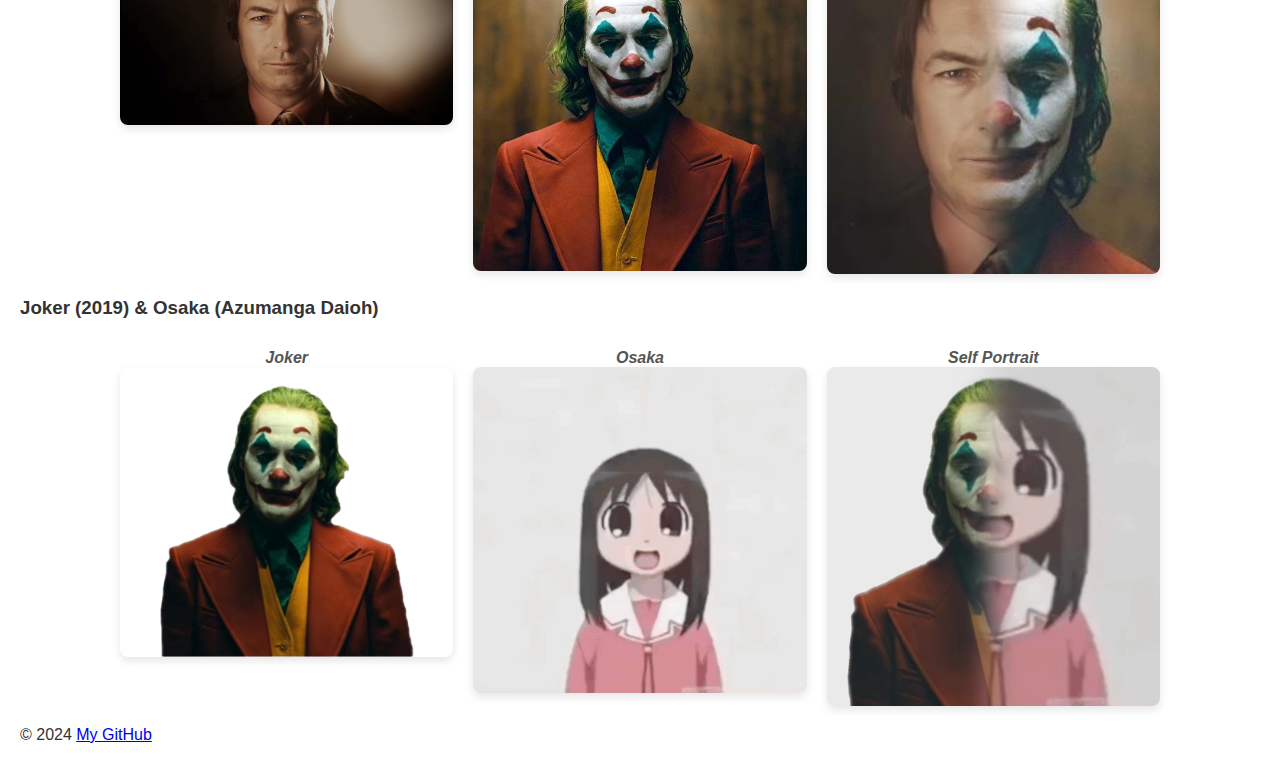
<file: 2/index.html>
<!DOCTYPE html>
<html lang="en">
<head>
    <meta charset="UTF-8">
    <meta name="viewport" content="width=device-width, initial-scale=1.0">
    <title>Ryan Cheng CS180 Project 2</title>
    <link rel="stylesheet" href="../style.css">
</head>
<body>
    <header>
        <h1>Project 2: Fun with Filters and Frequencies</h1>
        <nav>
            <ul>
                <li><a href="../index.html">Home</a></li>
                <li><a href="../1/index.html">Project 1</a></li>
                <li><a href="../2/index.html">Project 2</a></li>
                <li><a href="../3/index.html">Project 3</a></li>
                <li><a href="../4/index.html">Project 4</a></li>
                <li><a href="../5/index.html">Project 5</a></li>
            </ul>
        </nav>
    </header>

    <main>
        <section>
            <h2>Part 1.1 - Finite Difference Operator</h2>
            <img src="./media/diff_op.png" alt="diff_op" width="300">
            <p> In order to create an effective edge detector, we can define the above finite difference kernels. We can convolve an image with these to get the edges in the x and y directions, respectively. In order to get edges in any orientation, we can take the gradient magnitude by taking the root of the sum of the squares of the edge images in each direction (np.sqrt(convolve(image, Dx)**2 +  convolve(image, Dy)**2)). We then use a threshold to pick out edges from noise, binarizing the image such that values above the threshold are set to 255 and values below the threshold are set to 0. </p>
            <div class="image-grid1">
                <figure>
                    <figcaption><b>Convolved with Dx Kernel</b></figcaption>
                    <img src="./media/conv_camera_dx.png" alt="conv_camera_dx.jpg">
                </figure>

                <figure>
                    <figcaption><b>Convolved with Dy Kernel</b></figcaption>
                    <img src="./media/conv_camera_dy.png" alt="conv_camera_dy.jpg">
                </figure>
                
                <figure>
                    <figcaption><b>Gradient Magnitude</b></figcaption>
                    <img src="./media/combined_gradient.png" alt="combined_gradient.jpg">
                </figure>

                <figure>
                    <figcaption><b>Gradient Magnitude Binarized</b></figcaption>
                    <img src="./media/combined_gradient_binarized.png" alt="combined_gradient_binarized.jpg">
                    <figcaption>threshold=0.25</figcaption>
                </figure>
            </div>
        </section>

        <section>
            <h2>Part 1.2: Derivative of Gaussian (DoG) Filter</h2>
            <p> The resulting convolutions of difference operators on raw images are quite noisy, which can be seen in the binarized image as capturing most (but not all) of the edges as well as some noise. We can get rid of some of the noise by convolving the image with a Gaussian kernel first before convolving it with the finite difference kernels. We can observe that the edges are thicker in the images, and there is less noise. </p>
            <h3>Two Image Convolutions (sigma=2, kernel size=6)</h3>
            <div class="image-grid1">
                <figure>
                    <figcaption><b>Convolved with Dx Kernel</b></figcaption>
                    <img src="./media/gradient_smoothed_dx.png" alt="conv_smooth_camera_dx.jpg">
                </figure>

                <figure>
                    <figcaption><b>Convolved with Dy Kernel</b></figcaption>
                    <img src="./media/gradient_smoothed_dy.png" alt="conv_smooth_camera_dy.jpg">
                </figure>
                
                <figure>
                    <figcaption><b>Gradient Magnitude</b></figcaption>
                    <img src="./media/combined_gradient_magnitude_smoothed.png" alt="combined__smooth_gradient.jpg">
                </figure>

                <figure>
                    <figcaption><b>Gradient Magnitude Binarized</b></figcaption>
                    <img src="./media/combined_gradient_smoothed.png" alt="combined_smooth_gradient_binarized.jpg">
                    <figcaption>threshold=0.05</figcaption>
                </figure>
            </div>
            <h3>Single Image Convolution (sigma=2, kernel size=6)</h3>
            <p>Instead of performing 2 convolutions between image and filters, we can simply convolve the filteres together (the finite difference kernel with the gaussian kernel) to create the Derivative of Gaussian (DoG) Filter before convolving that with the image due to the associative property of convolutions. As can be seen below, this is visually indistinguishable from the previous approach and more computationally efficient.</p>
            <div class="image-grid1">
                <figure>
                    <figcaption><b>Convolved with Dx Kernel</b></figcaption>
                    <img src="./media/combined_gradient_smoothed_dx.png" alt="conv_smooth_camera_dx.jpg">
                </figure>

                <figure>
                    <figcaption><b>Convolved with Dy Kernel</b></figcaption>
                    <img src="./media/combined_gradient_smoothed_dy.png" alt="conv_smooth_camera_dy.jpg">
                </figure>
                
                <figure>
                    <figcaption><b>Gradient Magnitude</b></figcaption>
                    <img src="./media/dog_magnitude.png" alt="combined__smooth_gradient.jpg">
                </figure>

                <figure>
                    <figcaption><b>Gradient Magnitude Binarized</b></figcaption>
                    <img src="./media/dog_magnitude_threshold.png" alt="combined_smooth_gradient_binarized.jpg">
                    <figcaption>threshold=0.05</figcaption>
                </figure>
            </div>
        </section>
        <section>
            <h2>Part 2.1 Image "Sharpening" </h2>
            <p> We can visually "sharpen" an image by increasing its high frequencies. In order to do this, we can simply subtract a blurred version of the image (containing the low frequencies, blurred by convolving with the gaussian kernel) from the original to get the high frequencies. We add some constant alpha times these high frequencies to the original image to get our sharpened image. Alpha can be tuned to however sharp we would like the image to be, but this comes at the cost of making noise and edges more visible in the image. </p>
            
            <div class="image-grid2">
                
                <figure>
                    <figcaption><b>Original</b></figcaption>
                    <img src="./media/taj.jpg" alt="taj.jpg">
                </figure>

                <figure>
                    <figcaption><b>Sharpened</b></figcaption>
                    <img src="./media/tajsharpened.jpg" alt="tajsharpened.jpg">
                </figure>
            </div>
            <h3> Leia (alpha=1, sigma=10, kernel size=30) </h3>
            <div class="image-grid2">
                <figure>
                    <figcaption><b>Original</b></figcaption>
                    <img src="./media/leia.jpg" alt="leia.jpg">
                </figure>

                <figure>
                    <figcaption><b>Sharpened</b></figcaption>
                    <img src="./media/leia_sharpened.jpg" alt="leiasharpened.jpg">
                </figure>
            </div>
            <p>As can be seen from the above examples, the contrasts are heightened from sharpening, however noise is also emphasized. We can also see the lossy nature of sharpening by first blurring an original image then sharpening it for comparison.</p>
            <h3> Sharpening Comparison </h3>
            We first convolve the original image with a gaussian kernel with sigma=10 and kernel size=30. We then sharpen the image again with the same gaussian kernel but with alpha=2 to get the resharpened image. We can see that while the sharpened image contains details similar to the original, it also introduces artifacts and makes noise more pronounced.
            <div class="image-grid">
                <figure>
                    <figcaption><b>Original</b></figcaption>
                    <img src="./media/cathorse.png" alt="osaka.jpg">
                </figure>

                <figure>
                    <figcaption><b>Blurred</b></figcaption>
                    <img src="./media/cathorse_blurred.jpg" alt="osakasharpened.jpg">
                </figure>
                <figure>
                    <figcaption><b>Sharpened</b></figcaption>
                    <img src="./media/cathorse_sharpened.jpg" alt="osakasharpened.jpg">
                </figure>
            </div>
        </section>
        <section>
            <h2>Part 2.2 Hybrid Images</h2>
            <p>In this section, we create hybrid images that look like one image when viewed up close but look like another when viewed from far away or while squinting. In order to do this, we combine the low frequencies of one image (the background/image we want visible from far away) and the high frequencies of the second image (the image we want readily apparent at close range). </p>
            <p>We do this by convolving the background image with a gaussian kernel, and adding that with the difference between the second image and the gaussian kernel convolved with the second image (the higher frequencies for the second image). By modifying the sigma of the gaussian kernels, we can modify which frequency ranges we would like for the lower frequency and higher frequency image. </p>
            <h3> Derek & Nutmeg (sigma_low=10, sigma_high=10)</h3>
            <div class="image-grid">
                <figure>
                    <figcaption><b>Background (Derek)</b></figcaption>
                    <img src="./media/DerekPicture.jpg" alt="DerekPicture.jpg">
                </figure>

                <figure>
                    <figcaption><b>Foreground (Nutmeg)</b></figcaption>
                    <img src="./media/nutmeg.jpg" alt="nutmeg.jpg">
                </figure>
                <figure>
                    <figcaption><b>Combined</b></figcaption>
                    <img src="./media/derekcat.jpg" alt="derekcat.jpg">
                </figure>
            </div>
            <h3> Failure: Horse & Cat (sigma_low=15, sigma_high=25)</h3>
            <p>An example of a failure I've came across while making these images is trying to fit these 2 images together. While both animals have the same pose, their face shapes are vastly different, which makes it difficult to align their faces and impossible to align their eyes without further modifications to the image. It is also difficult to get the colors of the cat to come out over the horse, possibly because they are similar colors and the cat does not have many edges/higher frequency features in its face. </p>
            <div class="image-grid">
                <figure>
                    <figcaption><b>Background (Horse)</b></figcaption>
                    <img src="./media/horse.png" alt="horse.png">
                </figure>

                <figure>
                    <figcaption><b>Foreground (Cat)</b></figcaption>
                    <img src="./media/cathorse.png" alt="cathorse.png">
                </figure>
                <figure>
                    <figcaption><b>Combined</b></figcaption>
                    <img src="./media/chorse.jpg" alt="chorse.jpg">
                </figure>
            </div>
            <h3> Gojo & Uraume (from Jujutsu Kaisen) (sigma_low=3, sigma_high=2)</h3>
            <div class="image-grid">
                <figure>
                    <figcaption><b>Background (Gojo)</b></figcaption>
                    <img src="./media/gojo.png" alt="gojo.jpg">
                </figure>

                <figure>
                    <figcaption><b>Foreground (Uraume)</b></figcaption>
                    <img src="./media/uraume.png" alt="uraume.jpg">
                </figure>
                <figure>
                    <figcaption><b>Combined</b></figcaption>
                    <img src="./media/gojraume.jpg" alt="gojraume.jpg">
                </figure>
            </div>
            <h3> King (from Clash Royale) (sigma_low=8, sigma_high=5)</h3>
            <p>Included below are also the Fourier Transforms of the grayscale versions of the images. It can be seen that at high frequencies the combined image has the frequency signatures of the crying emote, while at low frquencies it has the frequency signature of the laughing emote.</p>
            <div class="image-grid">
                <figure>
                    <figcaption><b>Background (Laughing)</b></figcaption>
                    <img src="./media/heheheha.png" alt="heheheha.jpg">
                </figure>

                <figure>
                    <figcaption><b>Foreground (Crying)</b></figcaption>
                    <img src="./media/kingcrying.jpg" alt="kingcrying.jpg">
                </figure>
                <figure>
                    <figcaption><b>Combined</b></figcaption>
                    <img src="./media/heheaww.jpg" alt="heheaww.jpg">
                </figure>
            </div>
            <div class="image-grid">
                <figure>
                    <figcaption><b>Background (Laughing)</b></figcaption>
                    <img src="./media/hehehehafft.png" alt="hehehehafft.jpg">
                </figure>

                <figure>
                    <figcaption><b>Foreground (Crying)</b></figcaption>
                    <img src="./media/cryingfft.png" alt="cryingfft.jpg">
                </figure>
                <figure>
                    <figcaption><b>Combined</b></figcaption>
                    <img src="./media/combinedfft.png" alt="combinedfft.jpg">
                </figure>
            </div>
            <h3> Bells & Whistles: Color</h3>
            <p>As can be seen with the examples with Derek and his cat Nutmeg, hybrid images are generally better when we include the colors of both images.</p>
            <div class="image-grid">
                <figure>
                    <figcaption><b> Fully Gray</b></figcaption>
                    <img src="./media/grayderek.jpg" alt="grayderek.jpg">
                </figure>

                <figure>
                    <figcaption><b>Background Colored</b></figcaption>
                    <img src="./media/halfgrayderek.jpg" alt="halfgrayderek.jpg">
                </figure>
                <figure>
                    <figcaption><b>Both Colored</b></figcaption>
                    <img src="./media/derekcat.jpg" alt="derekcat.jpg">
                </figure>
            </div>
        </section>
        <section>
            <h2>Part 2.3 Gaussian and Laplacian Stacks</h2>
            <p>To process multiple frequencies at a time differently, we implement Gaussian and Laplacian Stacks. In a Gaussian stack, we convolve each layer recursively with a Gaussian kernel to generate a wide range of frequencies represented by the stack. In a Laplacian stack, we take the differences of successive layers in the Gaussian stack in order to extract the frequencies between these images, effectively forming a stack of frequency bands for the image. The last layer in the Laplacian stack is the last layer in the Gaussian stack, and contains the lowest frequencies which were not separated. </p>
            <h3>Gaussian Stacks (N=5)</h3>

            <div class="image-grid3">
                <figure>
                <img src="./media/applegauss.png" alt="applegauss.jpg">
                </figure>
                <figure>
                <img src="./media/orangegauss.png" alt="orangegauss.jpg">
                </figure>
            </div>
            <h3>Laplacian Stacks (N=5)</h3>
            <div class="image-grid3">
            <figure>
            <img src="./media/applelap.png" alt="applelap.jpg">
            </figure>
            <figure>
            <img src="./media/orangelap.png" alt="orangelap.jpg">
            </figure>
            </div>
            <h3> Multiresolution Blending (N=5)</h3>
            <div class="image-grid3">
            <figure>
            <img src="./media/applehalf.png" alt="applehalf.jpg">
            </figure>
            <figure>
            <img src="./media/orangehalf.png" alt="orangehalf.jpg">
            </figure>
            <figure>
            <img src="./media/oraplehalf.png" alt="oraplehalf.jpg">
            </figure>
            </div>
        </section>
        <section>
            <h2>Part 2.4 Multiresolution Blending</h2>
            <p>As can be seen above, we can blend images with similar backgrounds better if we first separate them into Laplacian stacks and create a Gaussian stack out of the mask, and finally mask the images at each frequency range with the corresponding mask from the Gaussian stack and combine them. We display an oraple generated with more layers than the example above below, and also include some more examples. </p>
            <img src="./media/oraple.png" alt="oraple.jpg">
            <h3>Tower of Babel & Sand Castle</h3>
            To make the mask for this image, I simply used photoshop to outline the tower itself after alignment. The mask and the Laplacian stack that was used to make this image are displayed below. If you squint your eyes the image looks amazing, otherwise it's simply alright.
            <div class="image-grid1">
                <figure>
                    <figcaption><b>The Tower of Babel</b></figcaption>
                    <img src="./media/babel.jpg" alt="babel.jpg">
                    <figcaption>The Tower of Babel (Pieter Bruegel the Elder)</figcaption>
                </figure>

                <figure>
                    <figcaption><b>Sand Castle</b></figcaption>
                    <img src="./media/beach.jpg" alt="beach.jpg">
                </figure>
                <figure>
                    <figcaption><b>Mask</b></figcaption>
                    <img src="./media/babel_mask.png" alt="babel.jpg">
                    <figcaption>The Tower of Babel (Pieter Bruegel the Elder)</figcaption>
                </figure>
                <figure>
                    <figcaption><b>Blended</b></figcaption>
                    <img src="./media/babelsand.png" alt="babel.png">
                </figure>
            </div>
            <div class="image-grid3">
                <figure>
                    <figcaption><b>Laplacian Stack</b></figcaption>
                    <img src="./media/babelstack.jpg" alt="bablestack.jpg">
                </figure>
            </div>
            <h3> Saul Goodman (Better Call Saul) & Joker (2019)</h3>
            <div class="image-grid">
                <figure>
                    <figcaption><b>Saul Goodman</b></figcaption>
                    <img src="./media/saul.jpg" alt="saul.jpg">
                </figure>

                <figure>
                    <figcaption><b>Joker</b></figcaption>
                    <img src="./media/joker2019.jpg" alt="joker2019.jpg">
                </figure>
                <figure>
                    <figcaption><b>Spoilers</b></figcaption>
                    <img src="./media/soker.jpg" alt="soker.jpg">
                </figure>
            </div>
            <h3>Joker (2019) & Osaka (Azumanga Daioh)</h3>
            <div class="image-grid">
                <figure>
                    <figcaption><b>Joker</b></figcaption>
                    <img src="./media/joker.png" alt="joker.png">
                </figure>

                <figure>
                    <figcaption><b>Osaka</b></figcaption>
                    <img src="./media/osaka.png" alt="osaka.png">
                </figure>
                <figure>
                    <figcaption><b>Self Portrait</b></figcaption>
                    <img src="./media/josaka.png" alt="josaka.png">
                </figure>
            </div>
        </section>
    </main>

    <footer>
        <p>&copy; 2024 <a href="https://github.com/rm-rf-ryan">My GitHub</a></p>
    </footer>
</body>
</html>
</file>
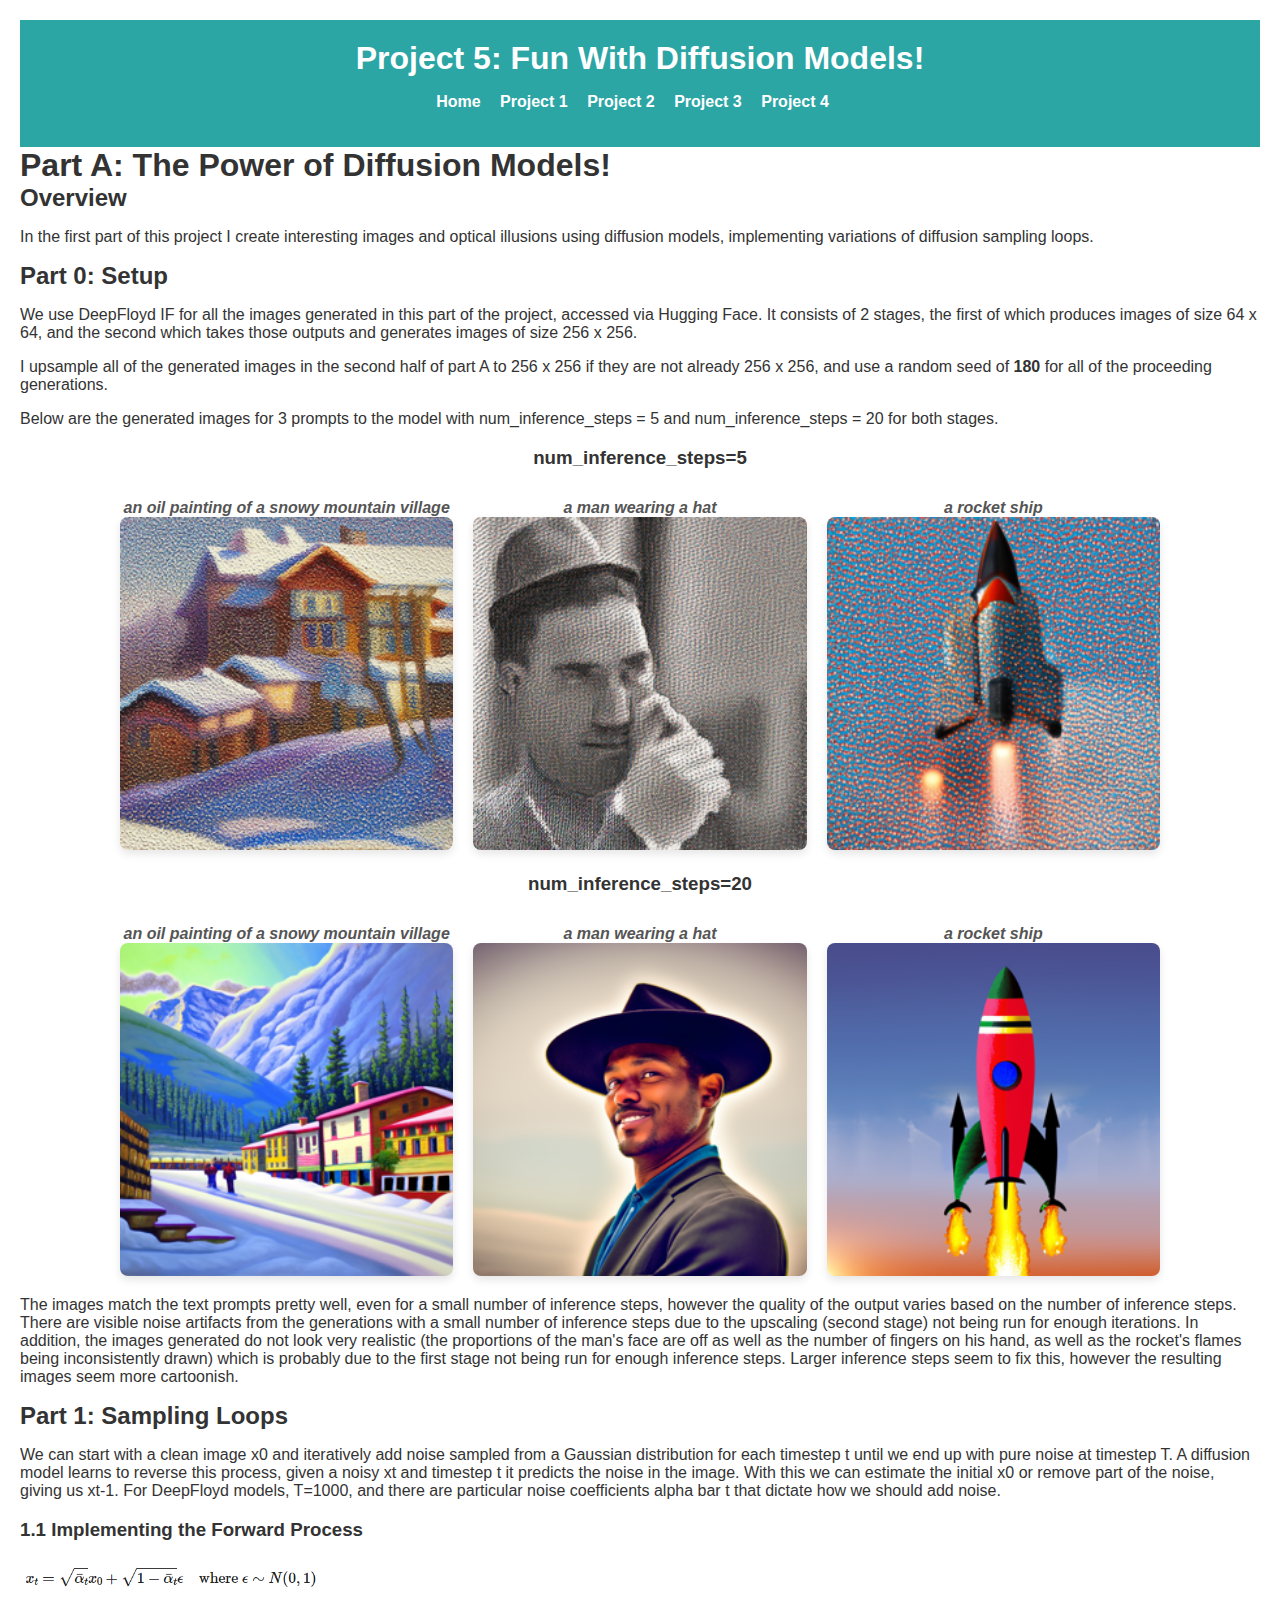
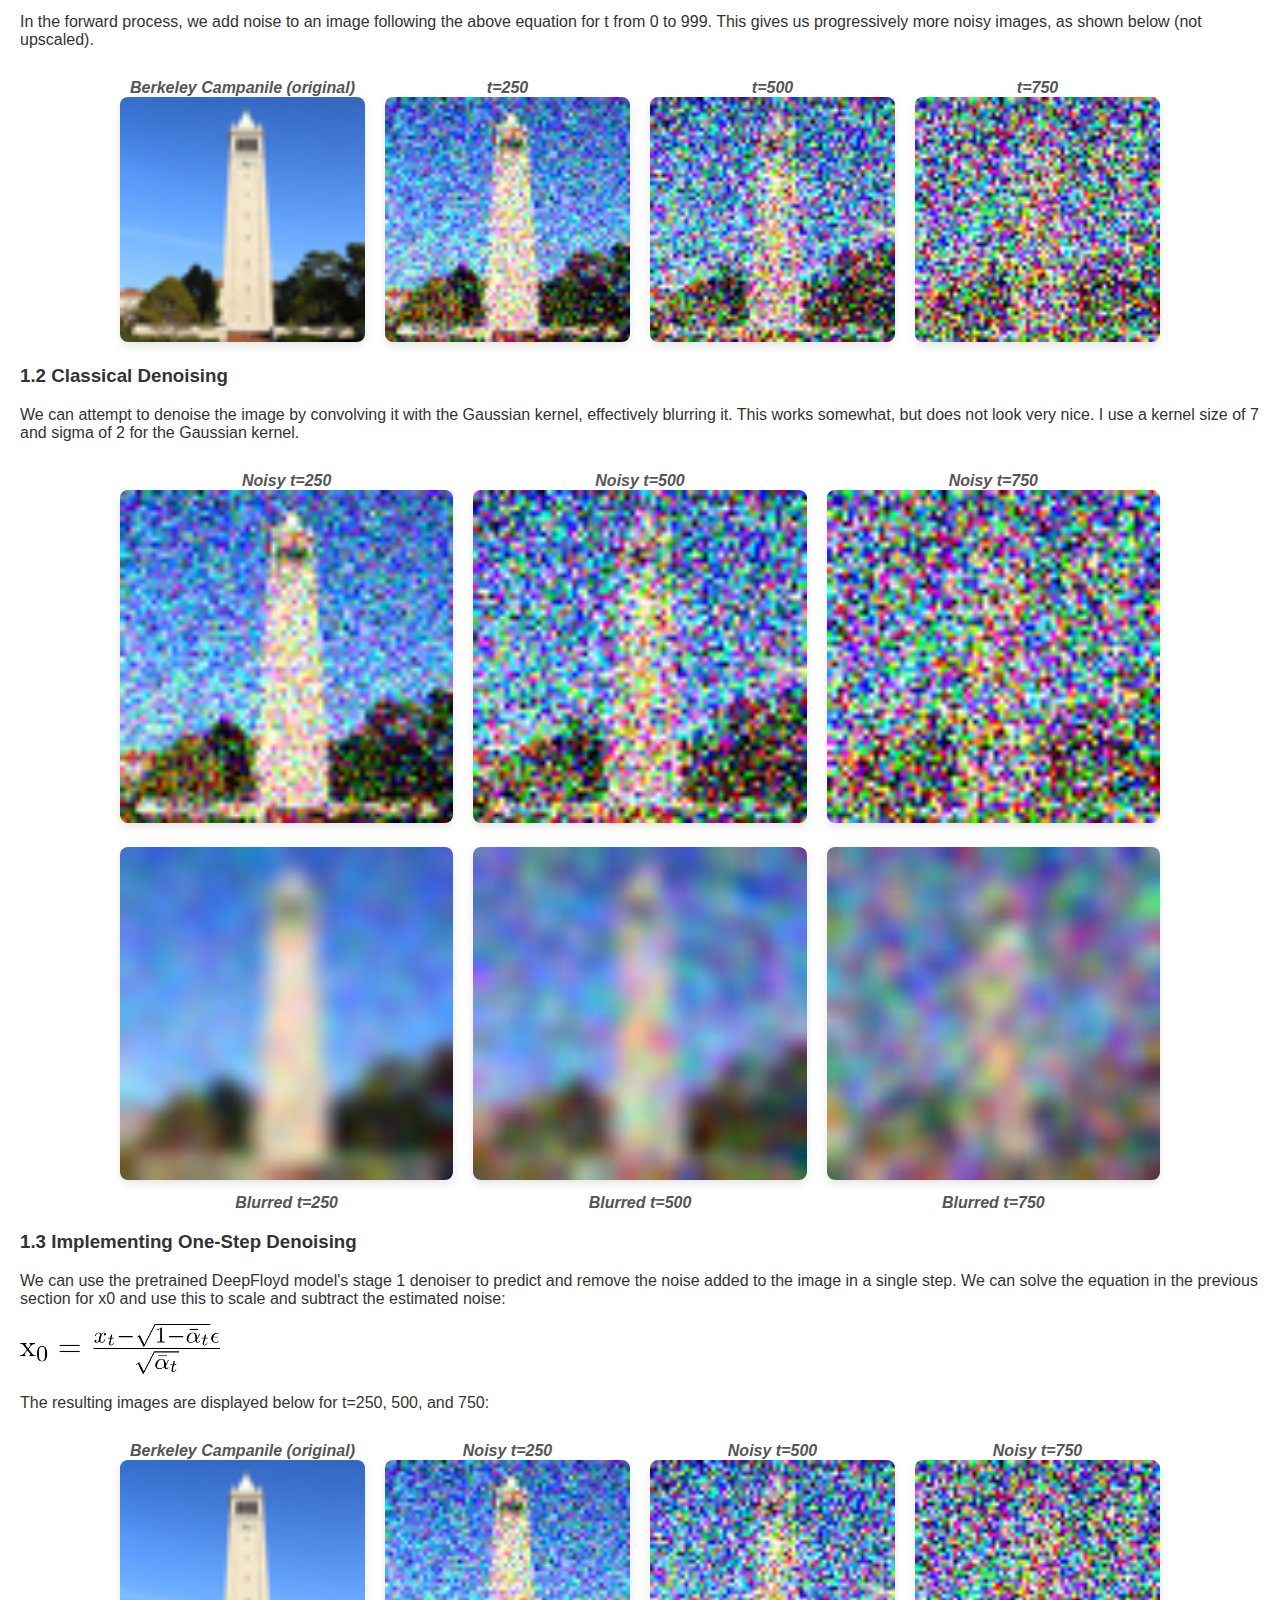
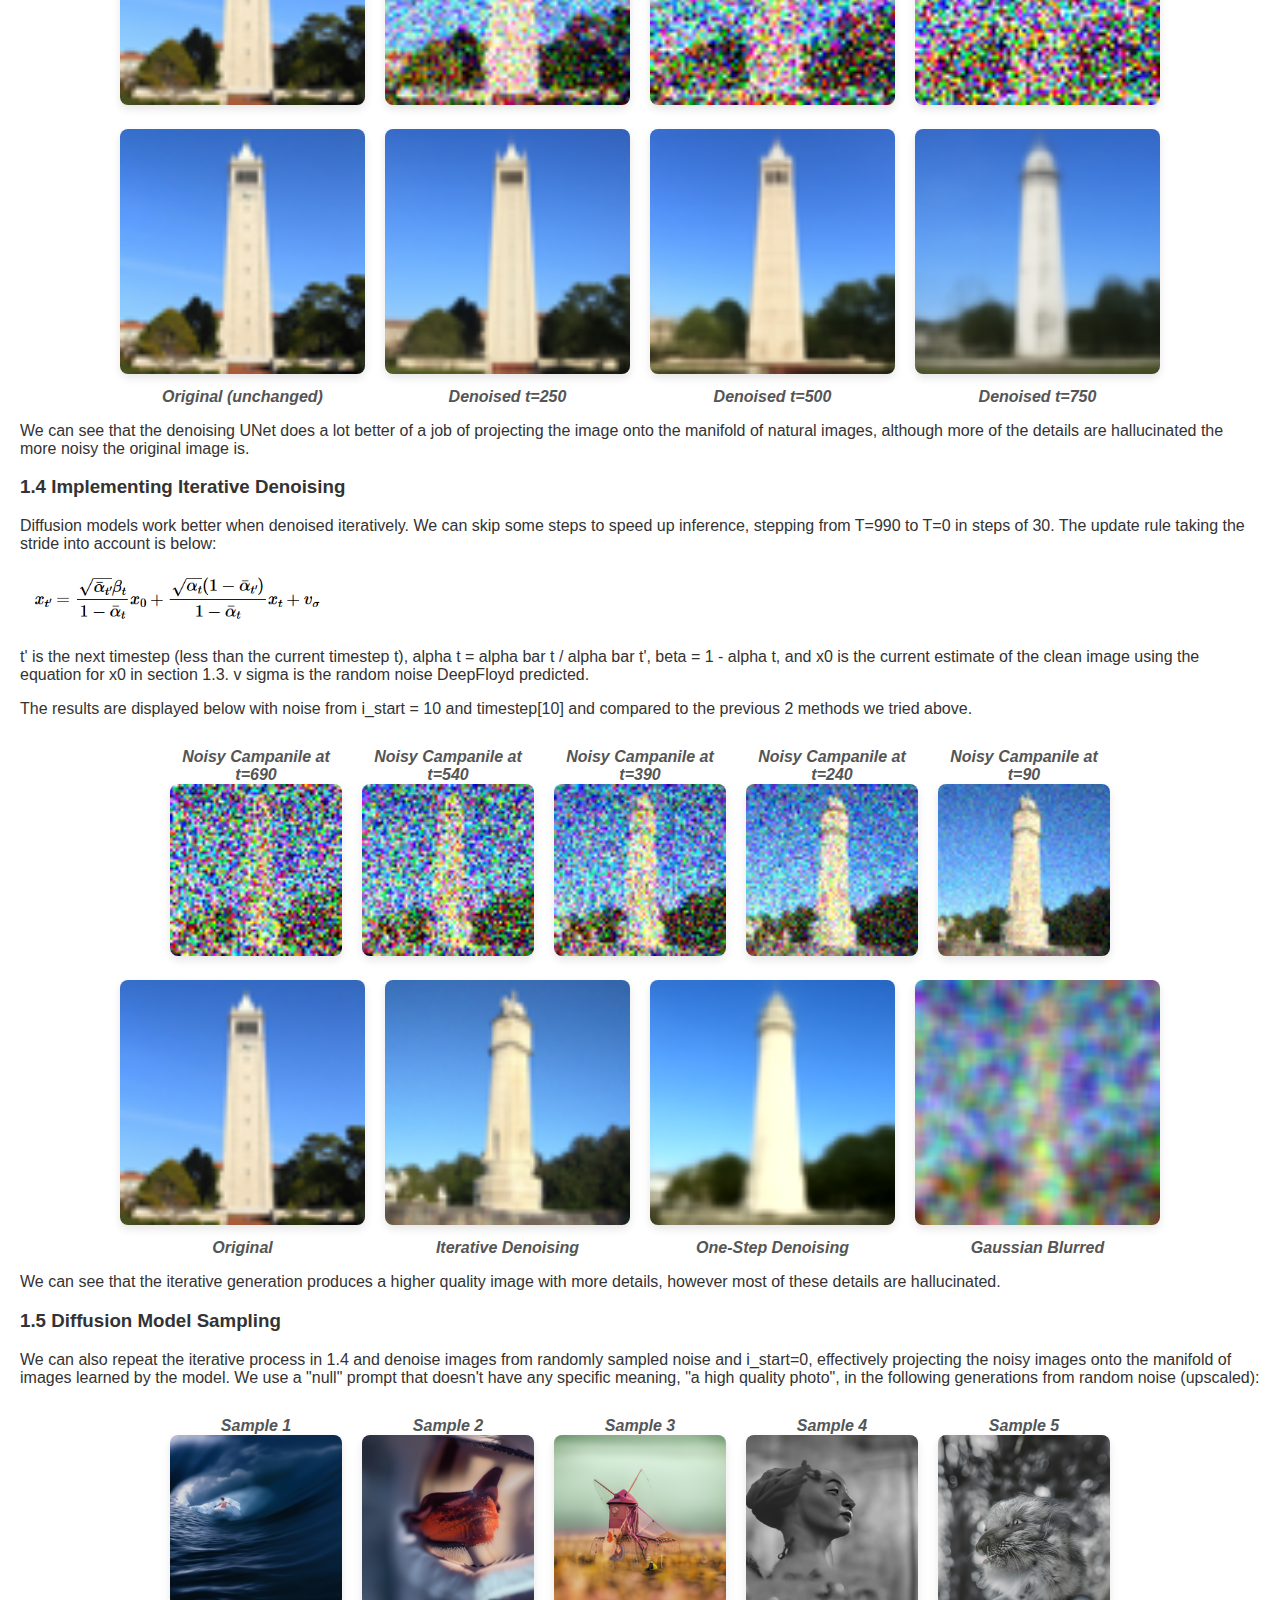
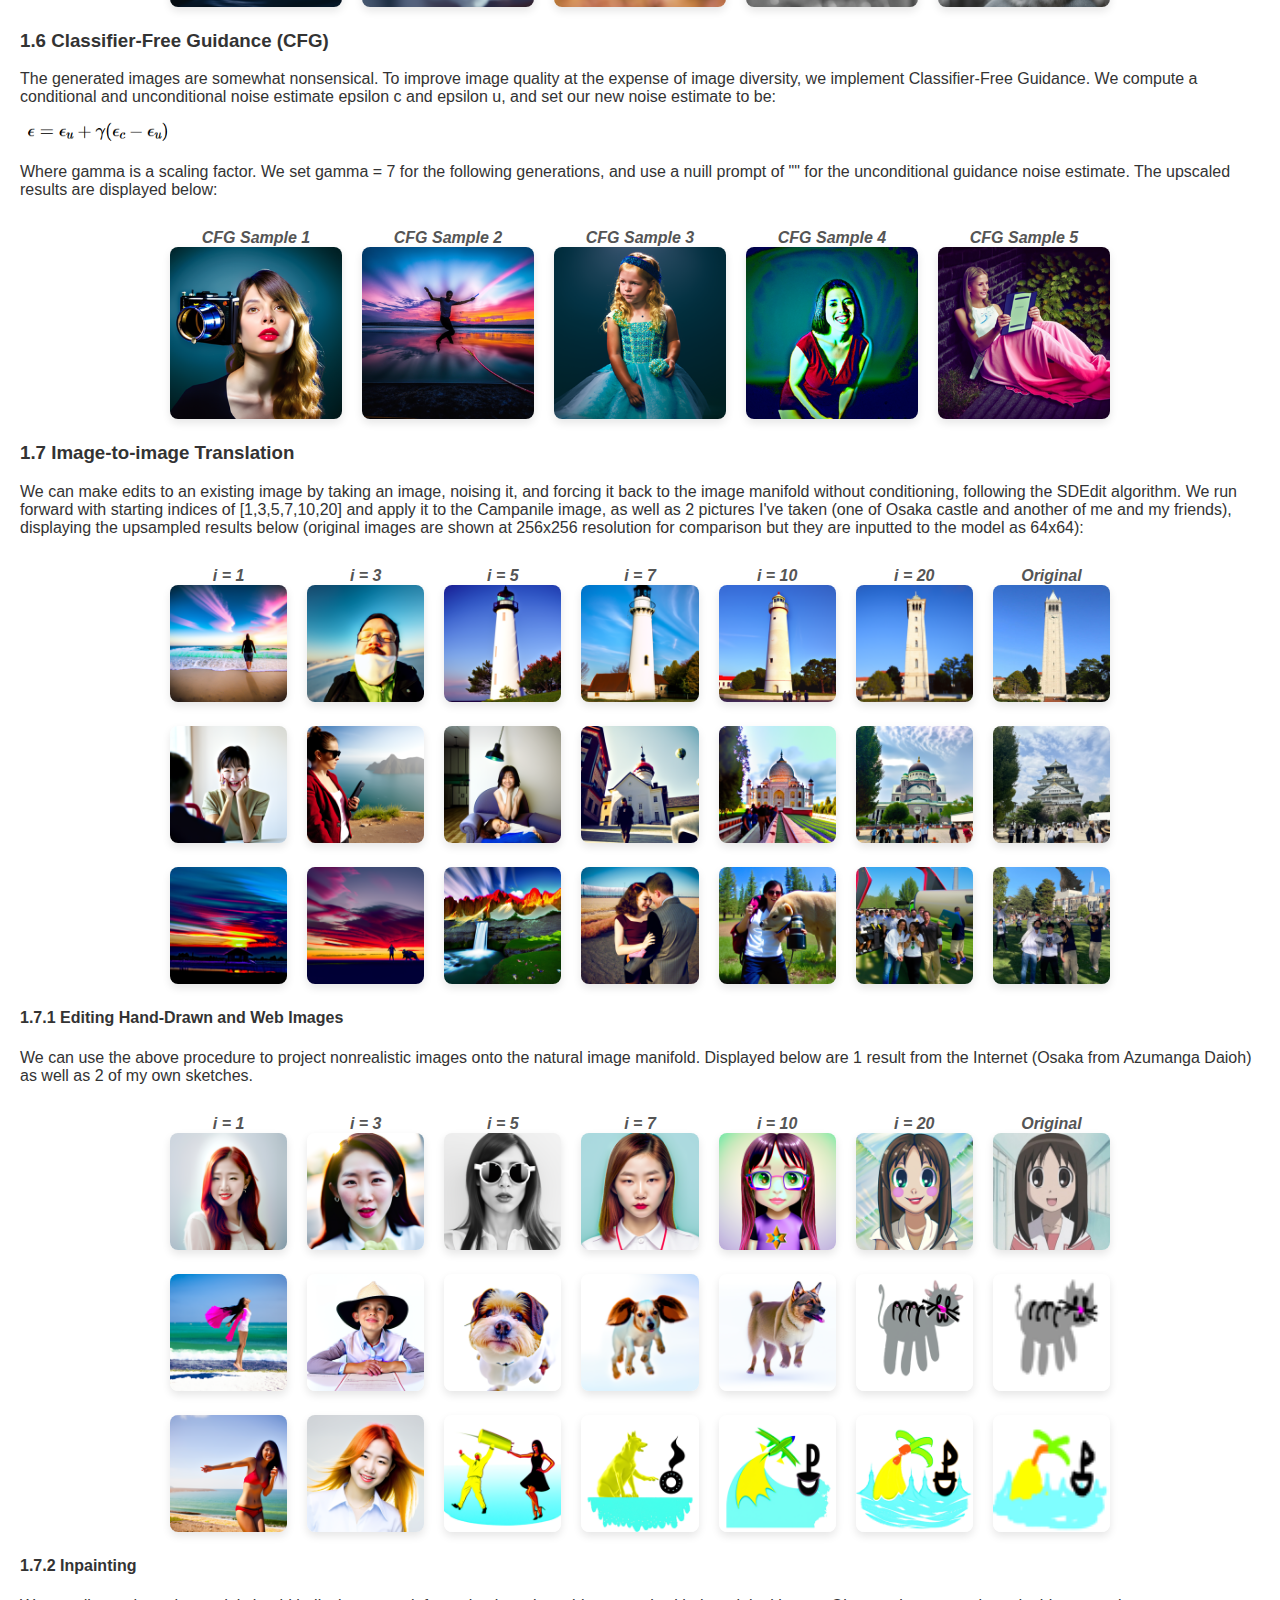
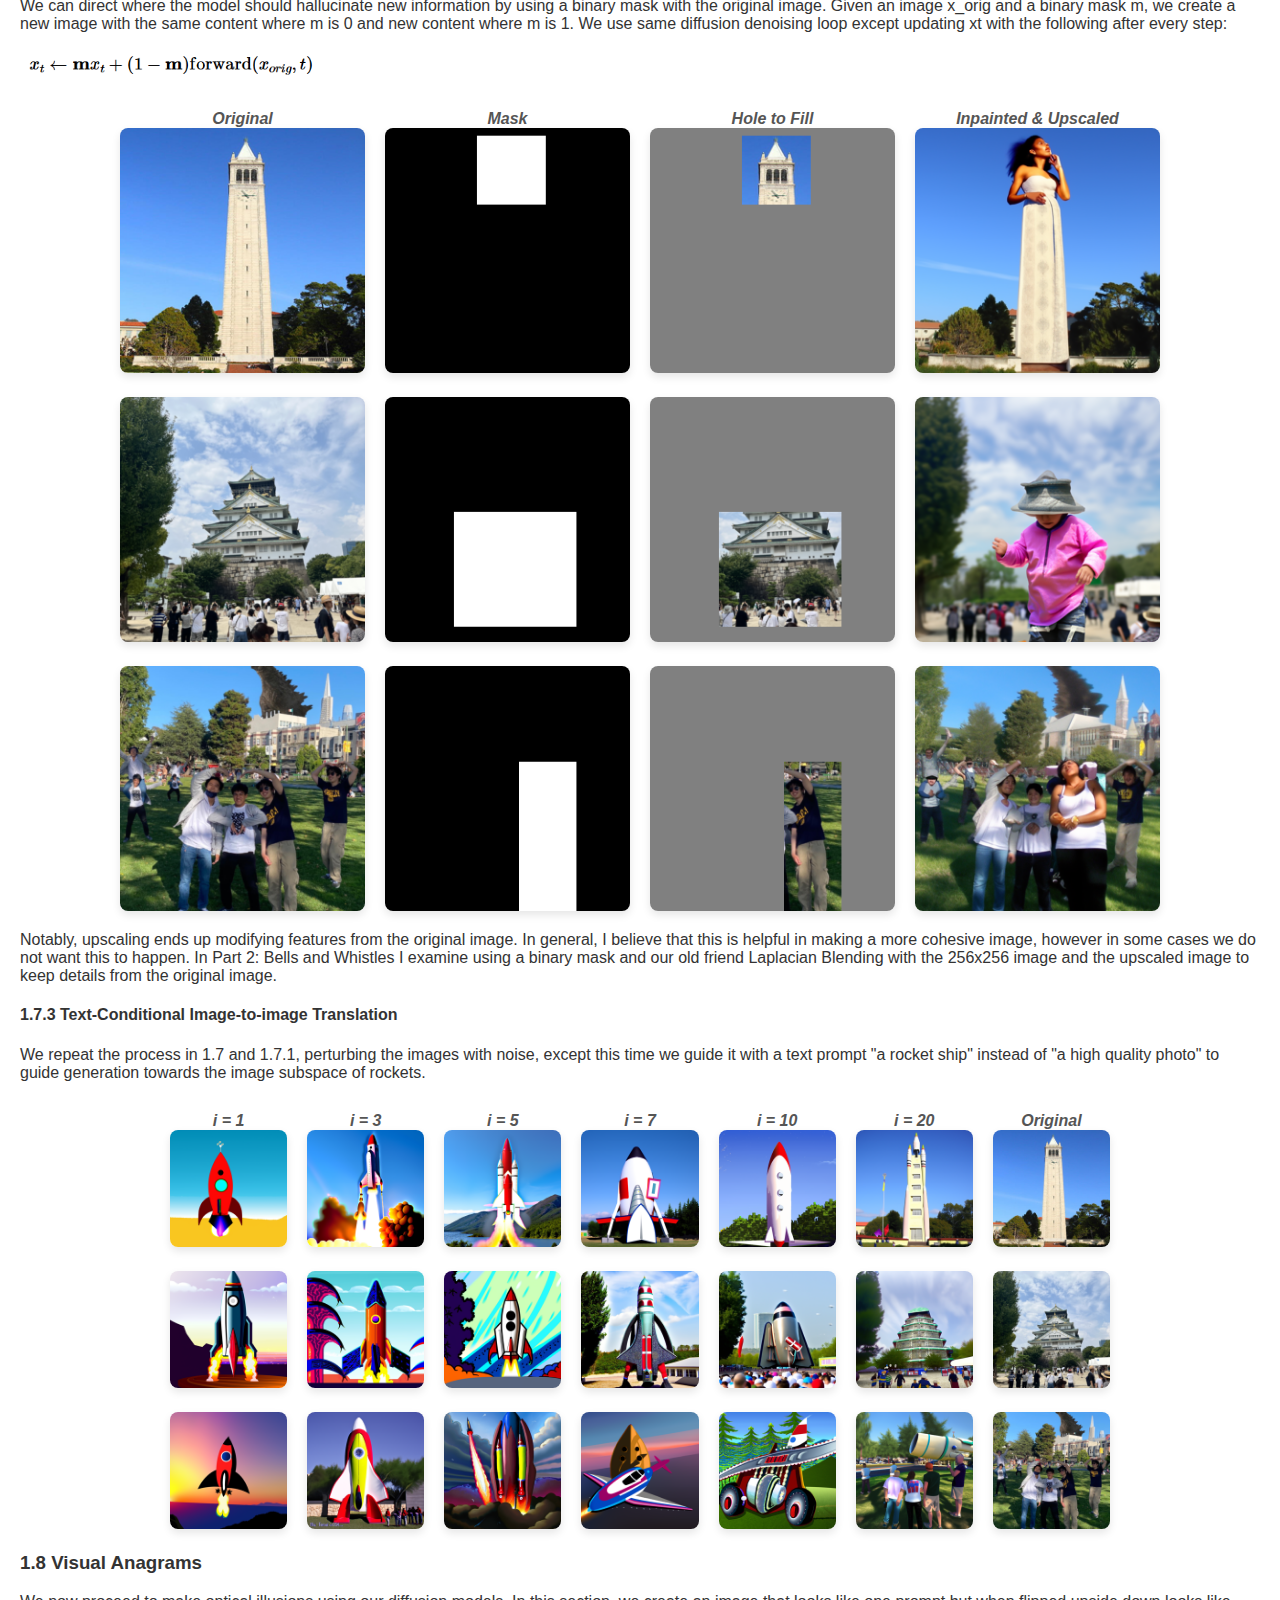
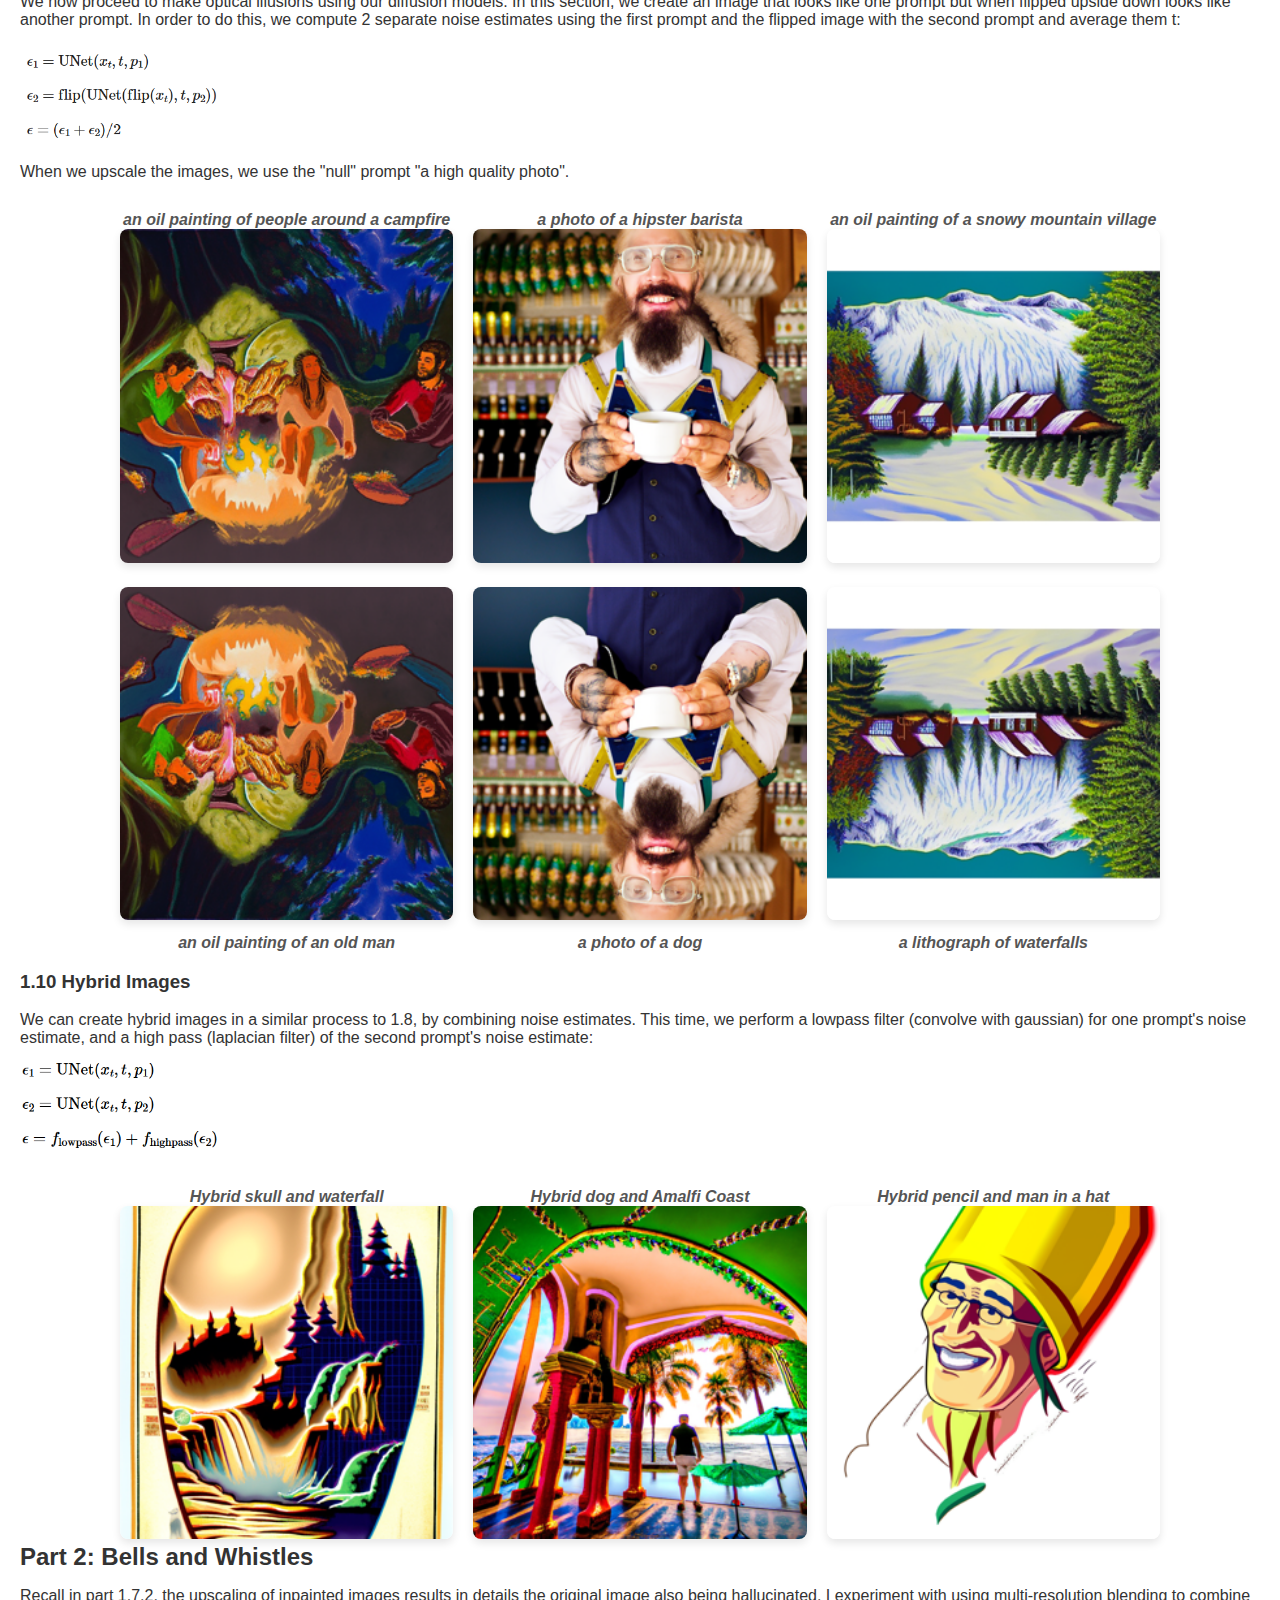
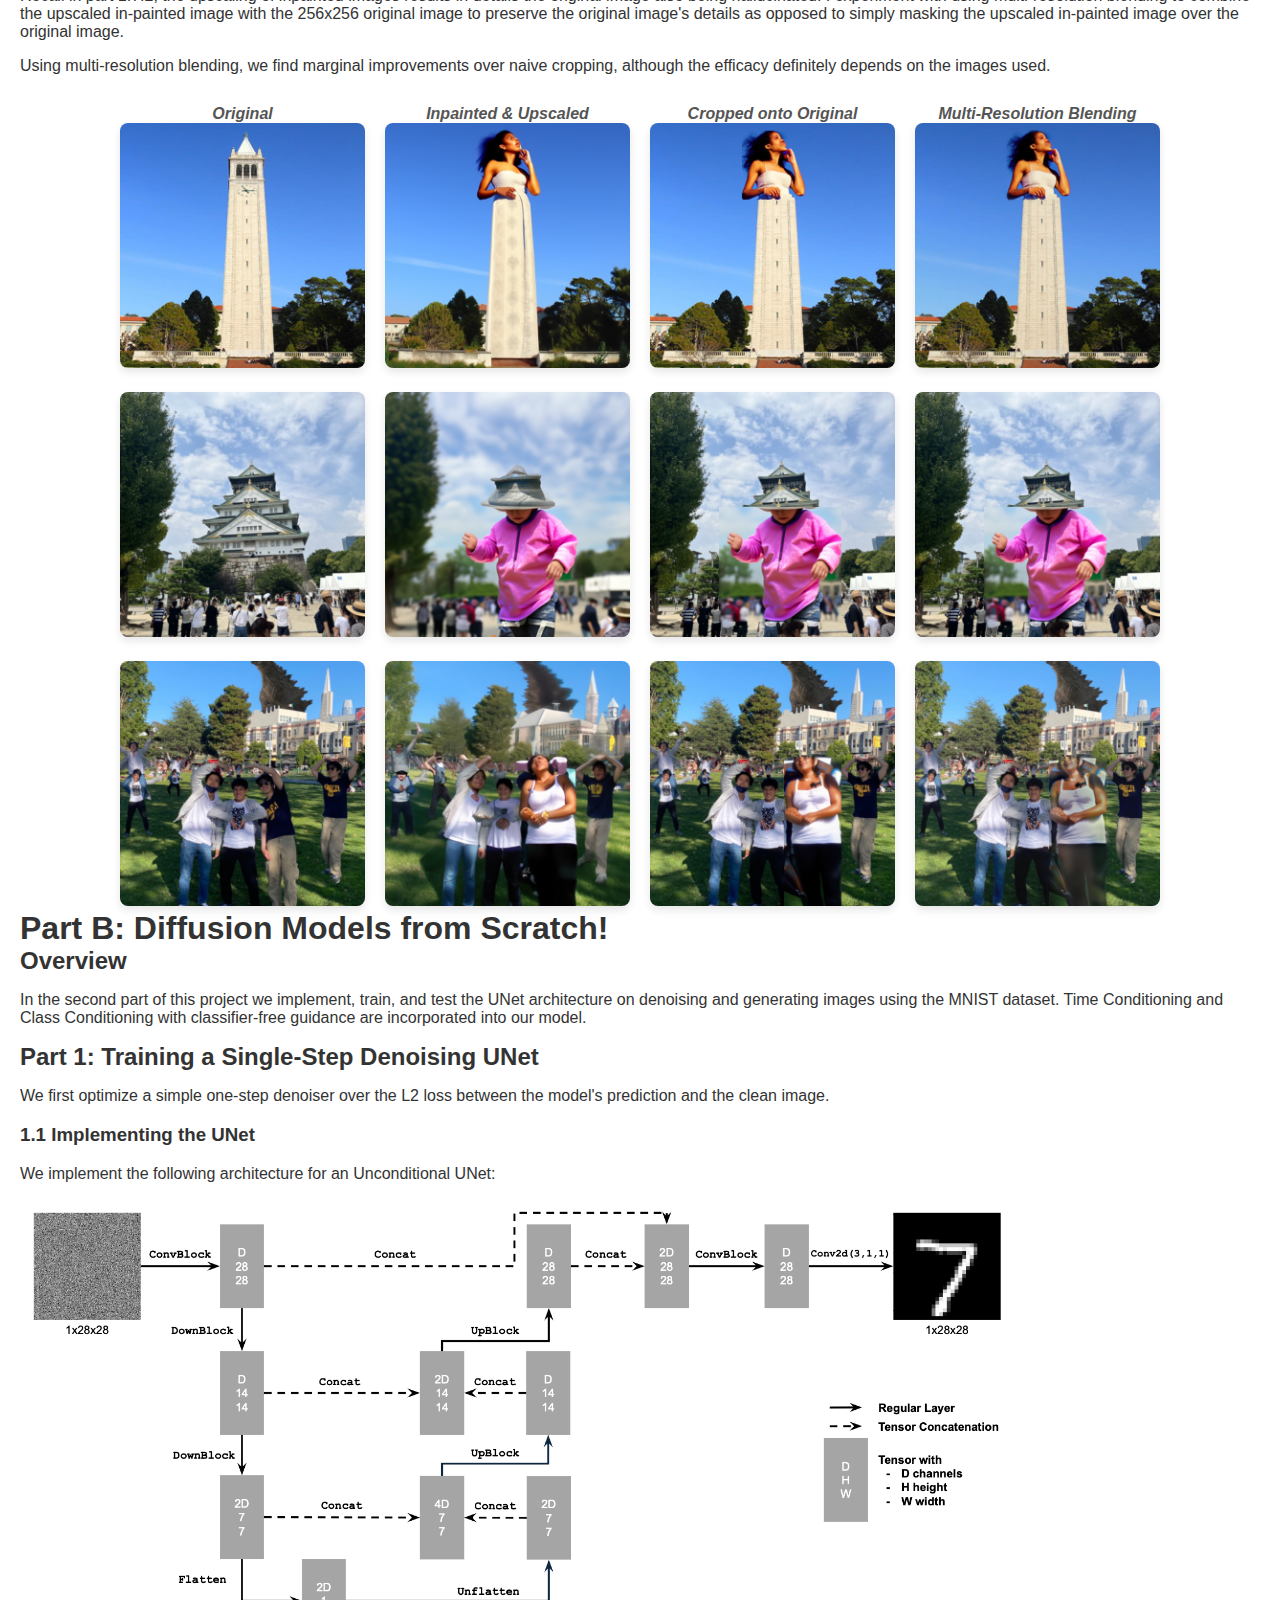
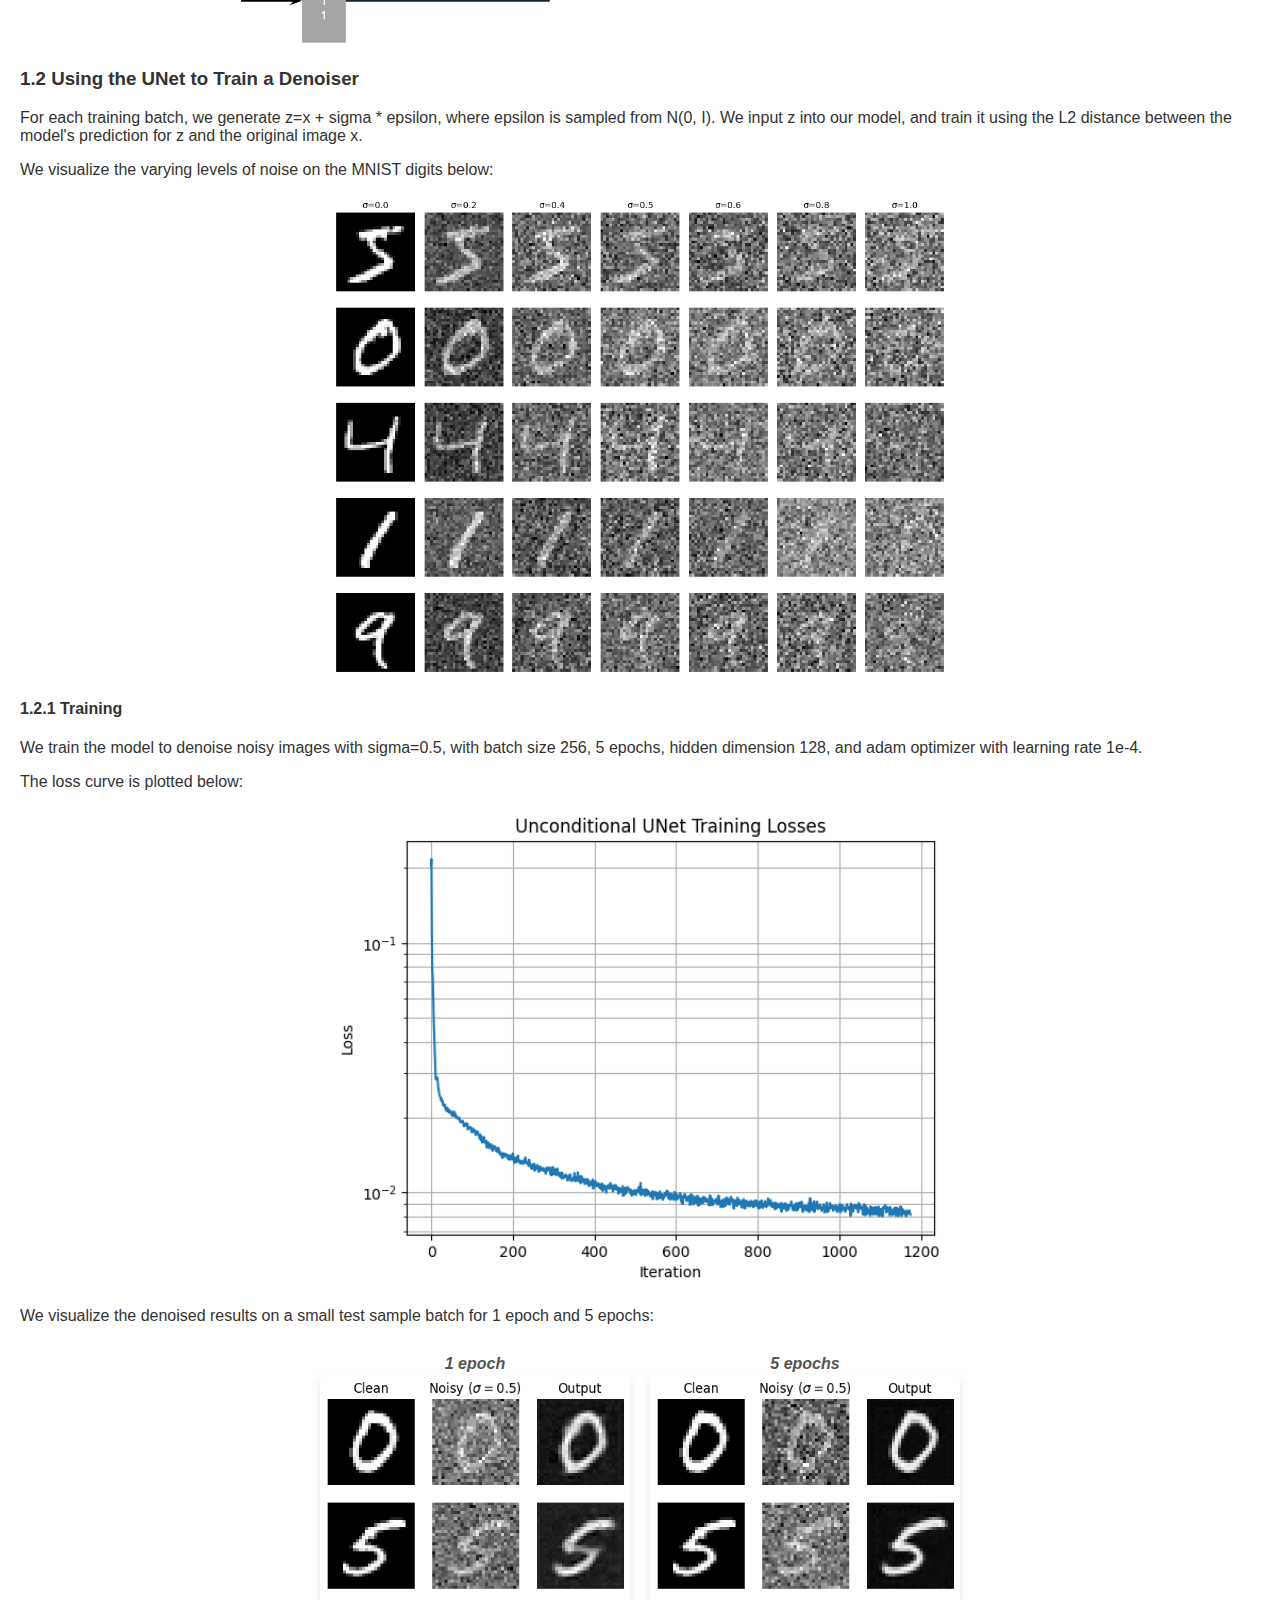
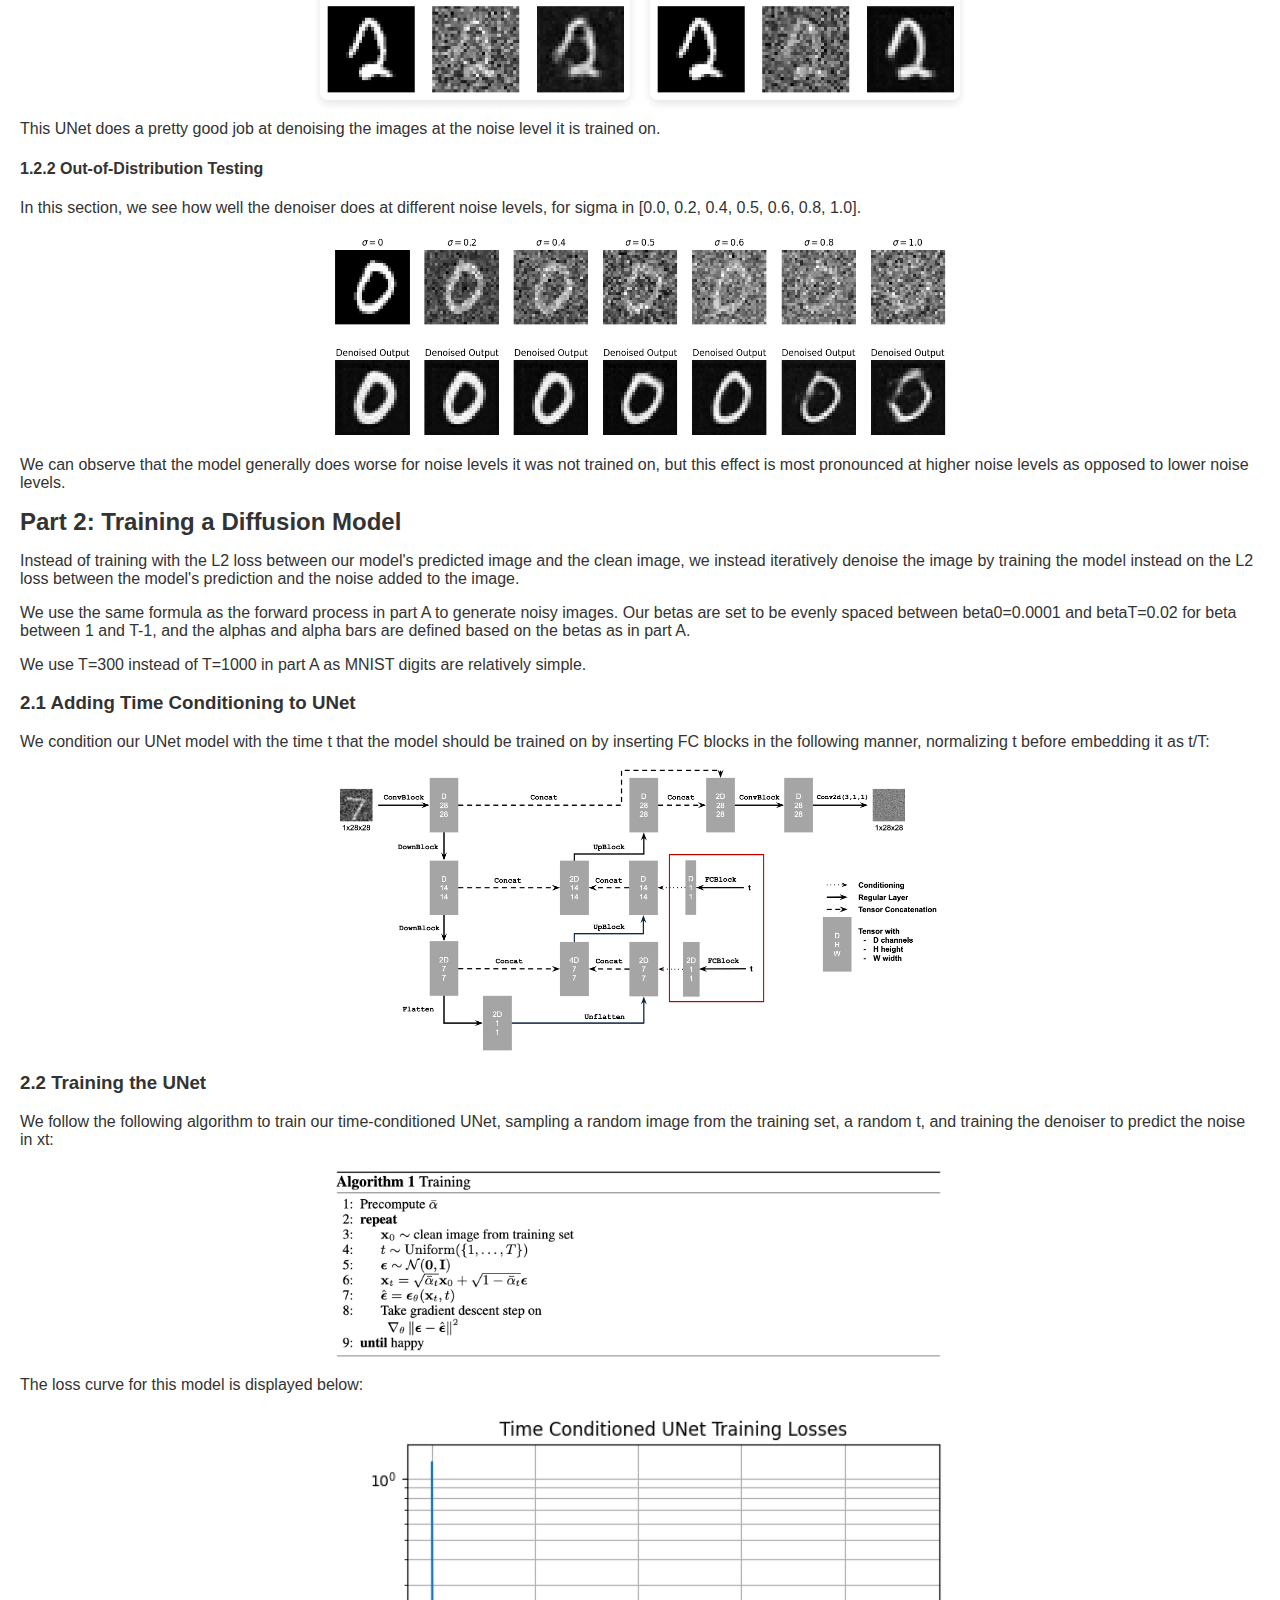
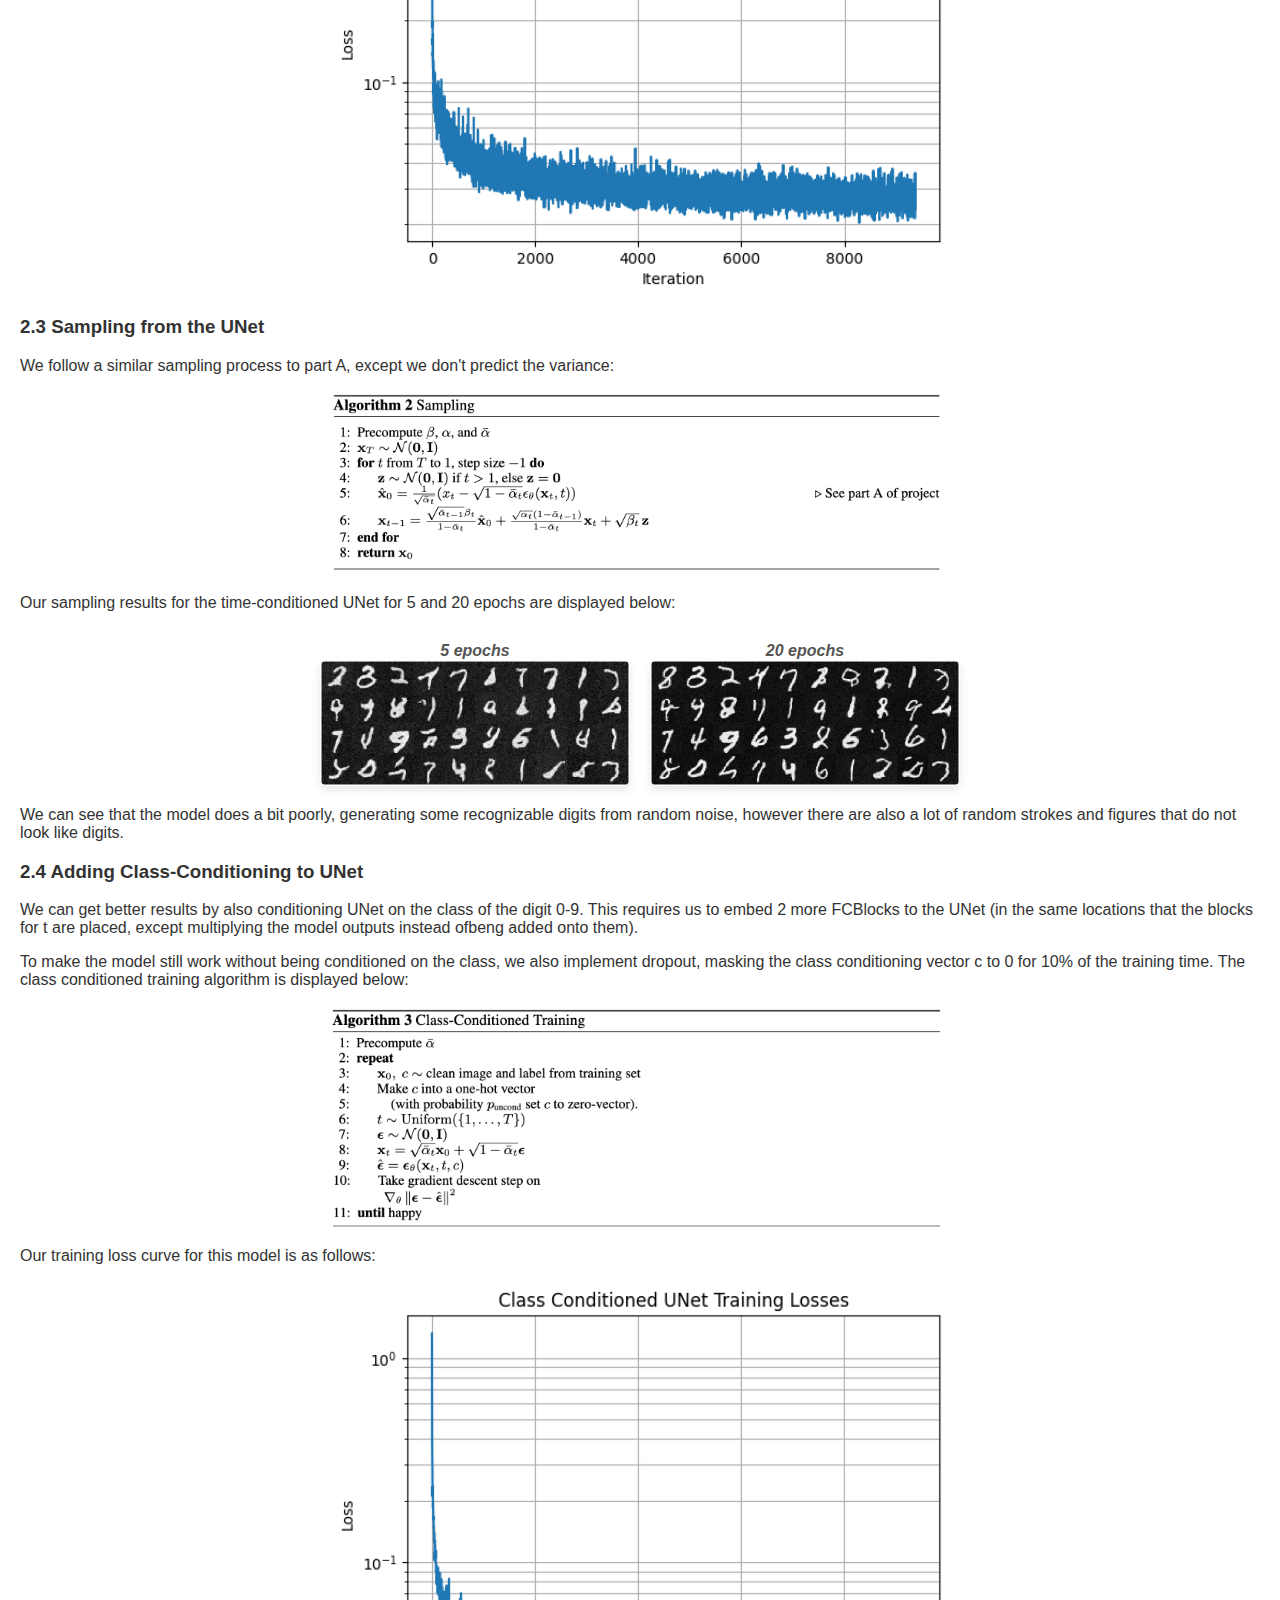
<file: 5/index.html>
<!DOCTYPE html>
<html lang="en">
<head>
    <meta charset="UTF-8">
    <meta name="viewport" content="width=device-width, initial-scale=1.0">
    <title>Ryan Cheng CS180 Project 5</title>
    <link rel="stylesheet" href="../style.css">
</head>
<body>
    <header>
        <h1>Project 5: Fun With Diffusion Models!</h1>
        <nav>
            <ul>
                <li><a href="../index.html">Home</a></li>
                <li><a href="../1/index.html">Project 1</a></li>
                <li><a href="../2/index.html">Project 2</a></li>
                <li><a href="../3/index.html">Project 3</a></li>
                <li><a href="../4/index.html">Project 4</a></li>
            </ul>
        </nav>
    </header>

    <main>
        <section>
            <h1>Part A: The Power of Diffusion Models!</h1>
            <h2>Overview</h2>
            <p> In the first part of this project I create interesting images and optical illusions using diffusion models, implementing variations of diffusion sampling loops. </p>
        </section>
        <section>
            <h2>Part 0: Setup</h2>
            <p> We use DeepFloyd IF for all the images generated in this part of the project, accessed via Hugging Face. It consists of 2 stages, the first of which produces images of size 64 x 64, and the second which takes those outputs and generates images of size 256 x 256. </p>
            <p>I upsample all of the generated images in the second half of part A to 256 x 256 if they are not already 256 x 256, and use a random seed of <b>180</b> for all of the proceeding generations. </p>
            <p>Below are the generated images for 3 prompts to the model with num_inference_steps = 5 and num_inference_steps = 20 for both stages. </p>
            <h3 style="text-align: center">num_inference_steps=5</h3>
            <div class="image-grid">
                <figure>
                    <figcaption><b>an oil painting of a snowy mountain village</b></figcaption>
                    <img src="./media/oil5.png" alt="chocolate.jpg">
                </figure>
    
                <figure>
                    <figcaption><b>a man wearing a hat</b></figcaption>
                    <img src="./media/man5.png" alt="chocolate_rect.png">
                </figure>
                <figure>
                    <figcaption><b>a rocket ship</b></figcaption>
                    <img src="./media/rocket5.png" alt="chocolate_rect.png">
                </figure>
            </div>
            <h3 style="text-align: center">num_inference_steps=20</h3>
            <div class="image-grid">
                
                <figure>
                    <figcaption><b>an oil painting of a snowy mountain village</b></figcaption>
                    <img src="./media/oil20.png" alt="chocolate.jpg">
                </figure>
    
                <figure>
                    <figcaption><b>a man wearing a hat</b></figcaption>
                    <img src="./media/man20.png" alt="chocolate_rect.png">
                </figure>
                <figure>
                    <figcaption><b>a rocket ship</b></figcaption>
                    <img src="./media/rocket20.png" alt="chocolate_rect.png">
                </figure>
            </div>
            <p>The images match the text prompts pretty well, even for a small number of inference steps, however the quality of the output varies based on the number of inference steps. There are visible noise artifacts from the generations with a small number of inference steps due to the upscaling (second stage) not being run for enough iterations. In addition, the images generated do not look very realistic (the proportions of the man's face are off as well as the number of fingers on his hand, as well as the rocket's flames being inconsistently drawn) which is probably due to the first stage not being run for enough inference steps. Larger inference steps seem to fix this, however the resulting images seem more cartoonish. </p>
         </section>

         <section>
            <h2>Part 1: Sampling Loops</h2>
            <p> We can start with a clean image x0 and iteratively add noise sampled from a Gaussian distribution for each timestep t until we end up with pure noise at timestep T. A diffusion model learns to reverse this process, given a noisy xt and timestep t it predicts the noise in the image. With this we can estimate the initial x0 or remove part of the noise, giving us xt-1. For DeepFloyd models, T=1000, and there are particular noise coefficients alpha bar t that dictate how we should add noise. </p>
            <h3>1.1 Implementing the Forward Process</h3>
            <img src="./media/forward.png" alt="forward_op" width="300" class="">
            <p>In the forward process, we add noise to an image following the above equation for t from 0 to 999. This gives us progressively more noisy images, as shown below (not upscaled). </p>
            <div class="image-grid1">
                <figure>
                    <figcaption><b>Berkeley Campanile (original)</b></figcaption>
                    <img src="./media/campanile.png" alt="chocolate.jpg">
                </figure>
                <figure>
                    <figcaption><b>t=250</b></figcaption>
                    <img src="./media/campanile250.png" alt="chocolate.jpg">
                </figure>
                <figure>
                    <figcaption><b>t=500</b></figcaption>
                    <img src="./media/campanile500.png" alt="chocolate.jpg">
                </figure>
                <figure>
                    <figcaption><b>t=750</b></figcaption>
                    <img src="./media/campanile750.png" alt="chocolate.jpg">
                </figure>
            </div>
         </section>

         <section>
            <h3>1.2 Classical Denoising</h3>
            <p>We can attempt to denoise the image by convolving it with the Gaussian kernel, effectively blurring it. This works somewhat, but does not look very nice. I use a kernel size of 7 and sigma of 2 for the Gaussian kernel. </p>
            <div class="image-grid">
                <figure>
                    <figcaption><b>Noisy t=250</b></figcaption>
                    <img src="./media/campanile250.png" alt="chocolate.jpg">
                </figure>
                <figure>
                    <figcaption><b>Noisy t=500</b></figcaption>
                    <img src="./media/campanile500.png" alt="chocolate.jpg">
                </figure>
                <figure>
                    <figcaption><b>Noisy t=750</b></figcaption>
                    <img src="./media/campanile750.png" alt="chocolate.jpg">
                </figure>
            </div>
            <div class="image-grid">
                <figure>
                    <img src="./media/campanileblur250.png" alt="chocolate.jpg">
                    <figcaption><b>Blurred t=250</b></figcaption>
                </figure>
                <figure>
                    <img src="./media/campanileblur500.png" alt="chocolate.jpg">
                    <figcaption><b>Blurred t=500</b></figcaption>
                </figure>
                <figure>
                    <img src="./media/campanileblur750.png" alt="chocolate.jpg">
                    <figcaption><b>Blurred t=750</b></figcaption>
                </figure>
            </div>
        </section>
        <section>
            <h3>1.3 Implementing One-Step Denoising</h3>
            <p>We can use the pretrained DeepFloyd model's stage 1 denoiser to predict and remove the noise added to the image in a single step. We can solve the equation in the previous section for x0 and use this to scale and subtract the estimated noise: </p>
            <img src="./media/denoise.png" alt="forward_op" width=200 class="">
            <p>The resulting images are displayed below for t=250, 500, and 750:</p>
            <div class="image-grid1">
                <figure>
                    <figcaption><b>Berkeley Campanile (original)</b></figcaption>
                    <img src="./media/campanile.png" alt="chocolate.jpg">
                </figure>
                <figure>
                    <figcaption><b>Noisy t=250</b></figcaption>
                    <img src="./media/campanile250.png" alt="chocolate.jpg">
                </figure>
                <figure>
                    <figcaption><b>Noisy t=500</b></figcaption>
                    <img src="./media/campanile500.png" alt="chocolate.jpg">
                </figure>
                <figure>
                    <figcaption><b>Noisy t=750</b></figcaption>
                    <img src="./media/campanile750.png" alt="chocolate.jpg">
                </figure>
            </div>
            <div class="image-grid1">
                <figure>
                    <img src="./media/campanile.png" alt="chocolate.jpg">
                    <figcaption><b>Original (unchanged)</b></figcaption>
                </figure>
                <figure>
                    <img src="./media/campaniledenoise250.png" alt="chocolate.jpg">
                    <figcaption><b>Denoised t=250</b></figcaption>
                </figure>
                <figure>
                    <img src="./media/campaniledenoise500.png" alt="chocolate.jpg">
                    <figcaption><b>Denoised t=500</b></figcaption>
                </figure>
                <figure>
                    <img src="./media/campaniledenoise750.png" alt="chocolate.jpg">
                    <figcaption><b>Denoised t=750</b></figcaption>
                </figure>
            </div>
            <p>We can see that the denoising UNet does a lot better of a job of projecting the image onto the manifold of natural images, although more of the details are hallucinated the more noisy the original image is. </p>
        </section>
        <section>
            <h3>1.4 Implementing Iterative Denoising</h3>
            <p>Diffusion models work better when denoised iteratively. We can skip some steps to speed up inference, stepping from T=990 to T=0 in steps of 30. The update rule taking the stride into account is below:</p>
            <img src="./media/iterative.png" width=300 alt="chocolate.jpg">
            <p>t' is the next timestep (less than the current timestep t), alpha t = alpha bar t / alpha bar t', beta = 1 - alpha t, and x0 is the current estimate of the clean image using the equation for x0 in section 1.3. v sigma is the random noise DeepFloyd predicted. </p>
            <p>The results are displayed below with noise from i_start = 10 and timestep[10] and compared to the previous 2 methods we tried above. </p>
            <div class="image-grid4">
                <figure>
                    <figcaption><b>Noisy Campanile at t=690</b></figcaption>
                    <img src="./media/iter690.png" alt="chocolate.jpg">
                </figure>
                <figure>
                    <figcaption><b>Noisy Campanile at t=540</b></figcaption>
                    <img src="./media/iter540.png" alt="chocolate.jpg">
                </figure>
                <figure>
                    <figcaption><b>Noisy Campanile at t=390</b></figcaption>
                    <img src="./media/iter390.png" alt="chocolate.jpg">
                </figure>
                <figure>
                    <figcaption><b>Noisy Campanile at t=240</b></figcaption>
                    <img src="./media/iter240.png" alt="chocolate.jpg">
                </figure>
                <figure>
                    <figcaption><b>Noisy Campanile at t=90</b></figcaption>
                    <img src="./media/iter90.png" alt="chocolate.jpg">
                </figure>
            </div>
            <div class="image-grid1">
                <figure>
                    <img src="./media/campanile.png" alt="chocolate.jpg">
                    <figcaption><b>Original</b></figcaption>
                </figure>
                <figure>
                    <img src="./media/iter.png" alt="chocolate.jpg">
                    <figcaption><b>Iterative Denoising</b></figcaption>
                </figure>
                <figure>
                    <img src="./media/onestep.png" alt="chocolate.jpg">
                    <figcaption><b>One-Step Denoising</b></figcaption>
                </figure>
                <figure>
                    <img src="./media/blur.png" alt="chocolate.jpg">
                    <figcaption><b>Gaussian Blurred</b></figcaption>
                </figure>
            </div>
            <p>We can see that the iterative generation produces a higher quality image with more details, however most of these details are hallucinated. </p>
        </section>
        <section>
            <h3>1.5 Diffusion Model Sampling</h3>
            <p>We can also repeat the iterative process in 1.4 and denoise images from randomly sampled noise and i_start=0, effectively projecting the noisy images onto the manifold of images learned by the model. We use a "null" prompt that doesn't have any specific meaning, "a high quality photo", in the following generations from random noise (upscaled): </p>
            <div class="image-grid4">
                <figure>
                    <figcaption><b>Sample 1</b></figcaption>
                    <img src="./media/diffusion1.png" alt="chocolate.jpg">
                </figure>
                <figure>
                    <figcaption><b>Sample 2</b></figcaption>
                    <img src="./media/diffusion2.png" alt="chocolate.jpg">
                </figure>
                <figure>
                    <figcaption><b>Sample 3</b></figcaption>
                    <img src="./media/diffusion3.png" alt="chocolate.jpg">
                </figure>
                <figure>
                    <figcaption><b>Sample 4</b></figcaption>
                    <img src="./media/diffusion4.png" alt="chocolate.jpg">
                </figure>
                <figure>
                    <figcaption><b>Sample 5</b></figcaption>
                    <img src="./media/diffusion5.png" alt="chocolate.jpg">
                </figure>
            </div>
        </section>
        <section>
            <h3>1.6 Classifier-Free Guidance (CFG)</h3>
            <p>The generated images are somewhat nonsensical. To improve image quality at the expense of image diversity, we implement Classifier-Free Guidance. We compute a conditional and unconditional noise estimate epsilon c and epsilon u, and set our new noise estimate to be:</p>
            <img src="./media/epsilon_combined.png" width=150 alt="chocolate.jpg">
            <p>Where gamma is a scaling factor. We set gamma = 7 for the following generations, and use a nuill prompt of "" for the unconditional guidance noise estimate. The upscaled results are displayed below:</p>
            <div class="image-grid4">
                <figure>
                    <figcaption><b>CFG Sample 1</b></figcaption>
                    <img src="./media/cfg1.png" alt="chocolate.jpg">
                </figure>
                <figure>
                    <figcaption><b>CFG Sample 2</b></figcaption>
                    <img src="./media/cfg2.png" alt="chocolate.jpg">
                </figure>
                <figure>
                    <figcaption><b>CFG Sample 3</b></figcaption>
                    <img src="./media/cfg3.png" alt="chocolate.jpg">
                </figure>
                <figure>
                    <figcaption><b>CFG Sample 4</b></figcaption>
                    <img src="./media/cfg4.png" alt="chocolate.jpg">
                </figure>
                <figure>
                    <figcaption><b>CFG Sample 5</b></figcaption>
                    <img src="./media/cfg5.png" alt="chocolate.jpg">
                </figure>
            </div>
        </section>
        <section>
            <h3>1.7 Image-to-image Translation</h3>
            <p>We can make edits to an existing image by taking an image, noising it, and forcing it back to the image manifold without conditioning, following the SDEdit algorithm. We run forward with starting indices of [1,3,5,7,10,20] and apply it to the Campanile image, as well as 2 pictures I've taken (one of Osaka castle and another of me and my friends), displaying the upsampled results below (original images are shown at 256x256 resolution for comparison but they are inputted to the model as 64x64): </p>
            <div class="image-grid5">
                <figure>
                    <figcaption><b>i = 1</b></figcaption>
                    <img src="./media/campaniletrans1.png" alt="chocolate.jpg">
                </figure>
                <figure>
                    <figcaption><b>i = 3</b></figcaption>
                    <img src="./media/campaniletrans3.png" alt="chocolate.jpg">
                </figure>
                <figure>
                    <figcaption><b>i = 5</b></figcaption>
                    <img src="./media/campaniletrans5.png" alt="chocolate.jpg">
                </figure>
                <figure>
                    <figcaption><b>i = 7</b></figcaption>
                    <img src="./media/campaniletrans7.png" alt="chocolate.jpg">
                </figure>
                <figure>
                    <figcaption><b>i = 10</b></figcaption>
                    <img src="./media/campaniletrans10.png" alt="chocolate.jpg">
                </figure>
                <figure>
                    <figcaption><b>i = 20</b></figcaption>
                    <img src="./media/campaniletrans20.png" alt="chocolate.jpg">
                </figure>
                <figure>
                    <figcaption><b>Original</b></figcaption>
                    <img src="./media/campanilelarge.png" alt="chocolate.jpg">
                </figure>
            </div>
            <div class="image-grid5">
                <figure>
                    <img src="./media/castletrans1.png" alt="chocolate.jpg">
                </figure>
                <figure>
                    <img src="./media/castletrans3.png" alt="chocolate.jpg">
                </figure>
                <figure>
                    <img src="./media/castletrans5.png" alt="chocolate.jpg">
                </figure>
                <figure>
                    <img src="./media/castletrans7.png" alt="chocolate.jpg">
                </figure>
                <figure>
                    <img src="./media/castletrans10.png" alt="chocolate.jpg">
                </figure>
                <figure>
                    <img src="./media/castletrans20.png" alt="chocolate.jpg">
                </figure>
                <figure>
                    <img src="./media/osaka.png" alt="chocolate.jpg">
                </figure>
            </div>
            <div class="image-grid5">
                <figure>
                    <img src="./media/ryantrans1.png" alt="chocolate.jpg">
                </figure>
                <figure>
                    <img src="./media/ryantrans3.png" alt="chocolate.jpg">
                </figure>
                <figure>
                    <img src="./media/ryantrans5.png" alt="chocolate.jpg">
                </figure>
                <figure>
                    <img src="./media/ryantrans7.png" alt="chocolate.jpg">
                </figure>
                <figure>
                    <img src="./media/ryantrans10.png" alt="chocolate.jpg">
                </figure>
                <figure>
                    <img src="./media/ryantrans20.png" alt="chocolate.jpg">
                </figure>
                <figure>
                    <img src="./media/ryan.png" alt="chocolate.jpg">
                </figure>
            </div>
        </section>
        <section>
            <h4>1.7.1 Editing Hand-Drawn and Web Images</h4>
            <p>We can use the above procedure to project nonrealistic images onto the natural image manifold. Displayed below are 1 result from the Internet (Osaka from Azumanga Daioh) as well as 2 of my own sketches. </p>
            <div class="image-grid5">
                <figure>
                    <figcaption><b>i = 1</b></figcaption>
                    <img src="./media/osaka1.png" alt="chocolate.jpg">
                </figure>
                <figure>
                    <figcaption><b>i = 3</b></figcaption>
                    <img src="./media/osaka3.png" alt="chocolate.jpg">
                </figure>
                <figure>
                    <figcaption><b>i = 5</b></figcaption>
                    <img src="./media/osaka5.png" alt="chocolate.jpg">
                </figure>
                <figure>
                    <figcaption><b>i = 7</b></figcaption>
                    <img src="./media/osaka7.png" alt="chocolate.jpg">
                </figure>
                <figure>
                    <figcaption><b>i = 10</b></figcaption>
                    <img src="./media/osaka10.png" alt="chocolate.jpg">
                </figure>
                <figure>
                    <figcaption><b>i = 20</b></figcaption>
                    <img src="./media/osaka20.png" alt="chocolate.jpg">
                </figure>
                <figure>
                    <figcaption><b>Original</b></figcaption>
                    <img src="./media/osaka_anime.png" alt="chocolate.jpg">
                </figure>
            </div>
            <div class="image-grid5">
                <figure>
                    <img src="./media/cat1.png" alt="chocolate.jpg">
                </figure>
                <figure>
                    <img src="./media/cat3.png" alt="chocolate.jpg">
                </figure>
                <figure>
                    <img src="./media/cat5.png" alt="chocolate.jpg">
                </figure>
                <figure>
                    <img src="./media/cat7.png" alt="chocolate.jpg">
                </figure>
                <figure>
                    <img src="./media/cat10.png" alt="chocolate.jpg">
                </figure>
                <figure>
                    <img src="./media/cat20.png" alt="chocolate.jpg">
                </figure>
                <figure>
                    <img src="./media/cat.png" alt="chocolate.jpg">
                </figure>
            </div>
            <div class="image-grid5">
                <figure>
                    <img src="./media/boat1.png" alt="chocolate.jpg">
                </figure>
                <figure>
                    <img src="./media/boat3.png" alt="chocolate.jpg">
                </figure>
                <figure>
                    <img src="./media/boat5.png" alt="chocolate.jpg">
                </figure>
                <figure>
                    <img src="./media/boat7.png" alt="chocolate.jpg">
                </figure>
                <figure>
                    <img src="./media/boat10.png" alt="chocolate.jpg">
                </figure>
                <figure>
                    <img src="./media/boat20.png" alt="chocolate.jpg">
                </figure>
                <figure>
                    <img src="./media/drawnisland.png" alt="chocolate.jpg">
                </figure>
            </div>
        </section>
        <section>
            <h4>1.7.2 Inpainting</h4>
            <p>We can direct where the model should hallucinate new information by using a binary mask with the original image. Given an image x_orig and a binary mask m, we create a new image with the same content where m is 0 and new content where m is 1. We use same diffusion denoising loop except updating xt with the following after every step:</p>
            <img src="./media/inpaint.png" width=300 alt="chocolate.jpg">
            <div class="image-grid1">
                <figure>
                    <figcaption><b>Original</b></figcaption>
                    <img src="./media/campanilelarge.png" alt="chocolate.jpg">
                </figure>
                <figure>
                    <figcaption><b>Mask</b></figcaption>
                    <img src="./media/campanile_mask.png" alt="chocolate.jpg">
                </figure>
                <figure>
                    <figcaption><b>Hole to Fill</b></figcaption>
                    <img src="./media/masked_campanile.png" alt="chocolate.jpg">
                </figure>
                <figure>
                    <figcaption><b>Inpainted & Upscaled</b></figcaption>
                    <img src="./media/campanile_inpaint.png" alt="chocolate.jpg">
                </figure>
            </div>
            <div class="image-grid1">
                <figure>
                    <img src="./media/osaka.png" alt="chocolate.jpg">
                </figure>
                <figure>
                    <img src="./media/castle_mask.png" alt="chocolate.jpg">
                </figure>
                <figure>
                    <img src="./media/masked_castle.png" alt="chocolate.jpg">
                </figure>
                <figure>
                    <img src="./media/castle_inpaint.png" alt="chocolate.jpg">
                </figure>
            </div>
            <div class="image-grid1">
                <figure>
                    <img src="./media/ryan.png" alt="chocolate.jpg">
                </figure>
                <figure>
                    <img src="./media/ryan_mask.png" alt="chocolate.jpg">
                </figure>
                <figure>
                    <img src="./media/masked_ryan.png" alt="chocolate.jpg">
                </figure>
                <figure>
                    <img src="./media/ryan_inpaint.png" alt="chocolate.jpg">
                </figure>
            </div>
            <p>Notably, upscaling ends up modifying features from the original image. In general, I believe that this is helpful in making a more cohesive image, however in some cases we do not want this to happen. In Part 2: Bells and Whistles I examine using a binary mask and our old friend Laplacian Blending with the 256x256 image and the upscaled image to keep details from the original image. </p>
        </section>
        <section>
            <h4>1.7.3 Text-Conditional Image-to-image Translation</h4>
            <p> We repeat the process in 1.7 and 1.7.1, perturbing the images with noise, except this time we guide it with a text prompt "a rocket ship" instead of "a high quality photo" to guide generation towards the image subspace of rockets.</p>
            <div class="image-grid5">
                <figure>
                    <figcaption><b>i = 1</b></figcaption>
                    <img src="./media/rocketcampanile1.png" alt="chocolate.jpg">
                </figure>
                <figure>
                    <figcaption><b>i = 3</b></figcaption>
                    <img src="./media/rocketcampanile3.png" alt="chocolate.jpg">
                </figure>
                <figure>
                    <figcaption><b>i = 5</b></figcaption>
                    <img src="./media/rocketcampanile5.png" alt="chocolate.jpg">
                </figure>
                <figure>
                    <figcaption><b>i = 7</b></figcaption>
                    <img src="./media/rocketcampanile7.png" alt="chocolate.jpg">
                </figure>
                <figure>
                    <figcaption><b>i = 10</b></figcaption>
                    <img src="./media/rocketcampanile10.png" alt="chocolate.jpg">
                </figure>
                <figure>
                    <figcaption><b>i = 20</b></figcaption>
                    <img src="./media/rocketcampanile20.png" alt="chocolate.jpg">
                </figure>
                <figure>
                    <figcaption><b>Original</b></figcaption>
                    <img src="./media/campanilelarge.png" alt="chocolate.jpg">
                </figure>
            </div>
            <div class="image-grid5">
                <figure>
                    <img src="./media/rocketcastle1.png" alt="chocolate.jpg">
                </figure>
                <figure>
                    <img src="./media/rocketcastle3.png" alt="chocolate.jpg">
                </figure>
                <figure>
                    <img src="./media/rocketcastle5.png" alt="chocolate.jpg">
                </figure>
                <figure>
                    <img src="./media/rocketcastle7.png" alt="chocolate.jpg">
                </figure>
                <figure>
                    <img src="./media/rocketcastle10.png" alt="chocolate.jpg">
                </figure>
                <figure>
                    <img src="./media/rocketcastle20.png" alt="chocolate.jpg">
                </figure>
                <figure>
                    <img src="./media/osaka.png" alt="chocolate.jpg">
                </figure>
            </div>
            <div class="image-grid5">
                <figure>
                    <img src="./media/rocketryan1.png" alt="chocolate.jpg">
                </figure>
                <figure>
                    <img src="./media/rocketryan3.png" alt="chocolate.jpg">
                </figure>
                <figure>
                    <img src="./media/rocketryan5.png" alt="chocolate.jpg">
                </figure>
                <figure>
                    <img src="./media/rocketryan7.png" alt="chocolate.jpg">
                </figure>
                <figure>
                    <img src="./media/rocketryan10.png" alt="chocolate.jpg">
                </figure>
                <figure>
                    <img src="./media/rocketryan20.png" alt="chocolate.jpg">
                </figure>
                <figure>
                    <img src="./media/ryan.png" alt="chocolate.jpg">
                </figure>
            </div>
        </section>
        
        <section>
            <h3>1.8 Visual Anagrams</h3>
            <p>We now proceed to make optical illusions using our diffusion models. In this section, we create an image that looks like one prompt but when flipped upside down looks like another prompt. In order to do this, we compute 2 separate noise estimates using the first prompt and the flipped image with the second prompt and average them t: </p>
            <img src="./media/visual_anagrams.png" width=200 alt="chocolate.jpg">
            <p>When we upscale the images, we use the "null" prompt "a high quality photo". </p>
            <div class="image-grid">
                <figure>
                    <figcaption><b>an oil painting of people around a campfire</b></figcaption>
                    <img src="./media/campfire.png" alt="chocolate.jpg">
                </figure>
                <figure>
                    <figcaption><b>a photo of a hipster barista</b></figcaption>
                    <img src="./media/barista.png" alt="chocolate.jpg">
                </figure>
                <figure>
                    <figcaption><b>an oil painting of a snowy mountain village</b></figcaption>
                    <img src="./media/village.png" alt="chocolate.jpg">
                </figure>
            </div>
            <div class="image-grid">
                <figure>
                    <img src="./media/old_man.png" alt="chocolate.jpg">
                    <figcaption><b>an oil painting of an old man</b></figcaption>
                </figure>
                <figure>
                    <img src="./media/dog.png" alt="chocolate.jpg">
                    <figcaption><b>a photo of a dog</b></figcaption>
                </figure>
                <figure>
                    <img src="./media/waterfall.png" alt="chocolate.jpg">
                    <figcaption><b>a lithograph of waterfalls</b></figcaption>
                </figure>
            </div>
        </section>
        <section>
            <h3>1.10 Hybrid Images</h3>
            <p>We can create hybrid images in a similar process to 1.8, by combining noise estimates. This time, we perform a lowpass filter (convolve with gaussian) for one prompt's noise estimate, and a high pass (laplacian filter) of the second prompt's noise estimate: </p>
            <img src="./media/hybrid.png" width=200 alt="chocolate.jpg">
            <div class="image-grid">
                <figure>
                    <figcaption><b>Hybrid skull and waterfall</b></figcaption>
                    <img src="./media/skull_waterfall.png" alt="chocolate.jpg">
                </figure>
                <figure>
                    <figcaption><b>Hybrid dog and Amalfi Coast</b></figcaption>
                    <img src="./media/dog_coast.png" alt="chocolate.jpg">
                </figure>
                <figure>
                    <figcaption><b>Hybrid pencil and man in a hat</b></figcaption>
                    <img src="./media/man_pencil.png" alt="chocolate.jpg">
                </figure>
            </div>
        </section>
        <section>
            <h2>Part 2: Bells and Whistles</h2>
            <p>Recall in part 1.7.2, the upscaling of inpainted images results in details the original image also being hallucinated. I experiment with using multi-resolution blending to combine the upscaled in-painted image with the 256x256 original image to preserve the original image's details as opposed to simply masking the upscaled in-painted image over the original image. </p>
            <p>Using multi-resolution blending, we find marginal improvements over naive cropping, although the efficacy definitely depends on the images used. </p>
            <div class="image-grid1">
                <figure>
                    <figcaption><b>Original</b></figcaption>
                    <img src="./media/campanilelarge.png" alt="chocolate.jpg">
                </figure>
                <figure>
                    <figcaption><b>Inpainted & Upscaled</b></figcaption>
                    <img src="./media/campanile_inpaint.png" alt="chocolate.jpg">
                </figure>
                <figure>
                    <figcaption><b>Cropped onto Original</b></figcaption>
                    <img src="./media/campanile_inpaint_crop.png" alt="chocolate.jpg">
                </figure>
                <figure>
                    <figcaption><b>Multi-Resolution Blending</b></figcaption>
                    <img src="./media/campanile_inpaint_blend.png" alt="chocolate.jpg">
                </figure>
            </div>
            <div class="image-grid1">
                <figure>
                    <img src="./media/osaka.png" alt="chocolate.jpg">
                </figure>
                <figure>
                    <img src="./media/castle_inpaint.png" alt="chocolate.jpg">
                </figure>
                <figure>
                    <img src="./media/castle_inpaint_crop.png" alt="chocolate.jpg">
                </figure>
                <figure>
                    <img src="./media/castle_inpaint_blend.png" alt="chocolate.jpg">
                </figure>
            </div>
            <div class="image-grid1">
                <figure>
                    <img src="./media/ryan.png" alt="chocolate.jpg">
                </figure>
                <figure>
                    <img src="./media/ryan_inpaint.png" alt="chocolate.jpg">
                </figure>
                <figure>
                    <img src="./media/ryan_inpaint_crop.png" alt="chocolate.jpg">
                </figure>
                <figure>
                    <img src="./media/ryan_inpaint_blend.png" alt="chocolate.jpg">
                </figure>
            </div>
        </section>

        <section>
            <h1>Part B: Diffusion Models from Scratch!</h1>
            <h2>Overview</h2>
            <p>In the second part of this project we implement, train, and test the UNet architecture on denoising and generating images using the MNIST dataset. Time Conditioning and Class Conditioning with classifier-free guidance are incorporated into our model. </p>
        </section>
        <section>
            <h2>Part 1: Training a Single-Step Denoising UNet</h2>
            <p>We first optimize a simple one-step denoiser over the L2 loss between the model's prediction and the clean image. </p>
            <h3>1.1 Implementing the UNet</h3>
            <p>We implement the following architecture for an Unconditional UNet:</p>
            <img src="./media/uncondune5t.png" width=1000 alt="chocolate.jpg">
            <h3>1.2 Using the UNet to Train a Denoiser</h3>
            <p>For each training batch, we generate z=x + sigma * epsilon, where epsilon is sampled from N(0, I). We input z into our model, and train it using the L2 distance between the model's prediction for z and the original image x. </p>
            <p>We visualize the varying levels of noise on the MNIST digits below: </p>
            <img src="./media/mnist_noise.png" width=50% alt="chocolate.jpg" class="center">
            <h4>1.2.1 Training</h4>
            <p>We train the model to denoise noisy images with sigma=0.5, with batch size 256, 5 epochs, hidden dimension 128, and adam optimizer with learning rate 1e-4. </p>
            <p>The loss curve is plotted below:</p>
            <img src="./media/unconditioned_loss.png" width=50% alt="chocolate.jpg" class="center">
            <p>We visualize the denoised results on a small test sample batch for 1 epoch and 5 epochs:</p>
            <div class="image-grid2">
                <figure>
                    <figcaption><b>1 epoch</b></figcaption>
                    <img src="./media/1epochresult.png" alt="chocolate.jpg">
                </figure>
                <figure>
                    <figcaption><b>5 epochs</b></figcaption>
                    <img src="./media/5epochresult.png" alt="chocolate.jpg">
                </figure>
            </div>
            <p>This UNet does a pretty good job at denoising the images at the noise level it is trained on. </p>
            <h4>1.2.2 Out-of-Distribution Testing</h4>
            <p>In this section, we see how well the denoiser does at different noise levels, for sigma in [0.0, 0.2, 0.4, 0.5, 0.6, 0.8, 1.0]. </p>
            <img src="./media/denoise_zero.png" width=50% alt="chocolate.jpg" class="center">
            <p>We can observe that the model generally does worse for noise levels it was not trained on, but this effect is most pronounced at higher noise levels as opposed to lower noise levels. </p>
        </section>
        <section>
            <h2>Part 2: Training a Diffusion Model</h2>
            <p>Instead of training with the L2 loss between our model's predicted image and the clean image, we instead iteratively denoise the image by training the model instead on the L2 loss between the model's prediction and the noise added to the image. </p>
            <p> We use the same formula as the forward process in part A to generate noisy images. Our betas are set to be evenly spaced between beta0=0.0001 and betaT=0.02 for beta between 1 and T-1, and the alphas and alpha bars are defined based on the betas as in part A. </p>
            <p>We use T=300 instead of T=1000 in part A as MNIST digits are relatively simple.</p>
            <h3>2.1 Adding Time Conditioning to UNet</h3>
            <p>We condition our UNet model with the time t that the model should be trained on by inserting FC blocks in the following manner, normalizing t before embedding it as t/T:</p>
            <img src="./media/time_conditioning_diagram.png" width=50% alt="chocolate.jpg" class="center">
            <h3>2.2 Training the UNet</h3>
            <p> We follow the following algorithm to train our time-conditioned UNet, sampling a random image from the training set, a random t, and training the denoiser to predict the noise in xt: </p>
            <img src="./media/time_conditioned_training.png" width=50% alt="chocolate.jpg" class="center">
            <p>The loss curve for this model is displayed below:</p>
            <img src="./media/time_conditioned_loss.png" width=50% alt="chocolate.jpg" class="center">
            <h3>2.3 Sampling from the UNet</h3>
            <p>We follow a similar sampling process to part A, except we don't predict the variance:</p>
            <img src="./media/time_conditioned_sampling.png" width=50% alt="chocolate.jpg" class="center">
            <p>Our sampling results for the time-conditioned UNet for 5 and 20 epochs are displayed below:</p>
            <div class="image-grid2">
                <figure>
                    <figcaption><b>5 epochs</b></figcaption>
                    <img src="./media/time5epochresult.png" alt="chocolate.jpg">
                </figure>
                <figure>
                    <figcaption><b>20 epochs</b></figcaption>
                    <img src="./media/time20epochresult.png" alt="chocolate.jpg">
                </figure>
            </div>
            <p>We can see that the model does a bit poorly, generating some recognizable digits from random noise, however there are also a lot of random strokes and figures that do not look like digits.</p>
            <h3>2.4 Adding Class-Conditioning to UNet</h3>
            <p>We can get better results by also conditioning UNet on the class of the digit 0-9. This requires us to embed 2 more FCBlocks to the UNet (in the same locations that the blocks for t are placed, except multiplying the model outputs instead ofbeng added onto them). </p>
            <p>To make the model still work without being conditioned on the class, we also implement dropout, masking the class conditioning vector c to 0 for 10% of the training time. The class conditioned training algorithm is displayed below:</p>
            <img src="./media/algo3_c.png" width=50% alt="chocolate.jpg" class="center">
            <p>Our training loss curve for this model is as follows:</p>
            <img src="./media/class_conditioned_loss.png" width=50% alt="chocolate.jpg" class="center">
            <h3>2.5 Sampling from the Class-Conditioned UNet</h3>
            <p>The sampling process is the same as part A, and we use classifier-free guidance with gamma=5.0 to improve the conditional results. The algorithm is displayed below:</p>
            <img src="./media/algo4_c.png" width=50% alt="chocolate.jpg" class="center">
            <p>We visualize our results for all 10 digits below for epochs 5 and 20:</p>
            <div class="image-grid2">
                <figure>
                    <figcaption><b>5 epochs</b></figcaption>
                    <img src="./media/class5epochresult.png" alt="chocolate.jpg">
                </figure>
                <figure>
                    <figcaption><b>20 epochs</b></figcaption>
                    <img src="./media/class20epochresult.png" alt="chocolate.jpg">
                </figure>
            </div>
            <p>We can see that the results for both epochs are relatively good, but the 20 epoch model tends to keep more finer details. </p>
        </section>

    </main>

    <footer>
        <p>&copy; 2024 <a href="https://github.com/rm-rf-ryan">My GitHub</a></p>
    </footer>
</body>
</html>
</file>
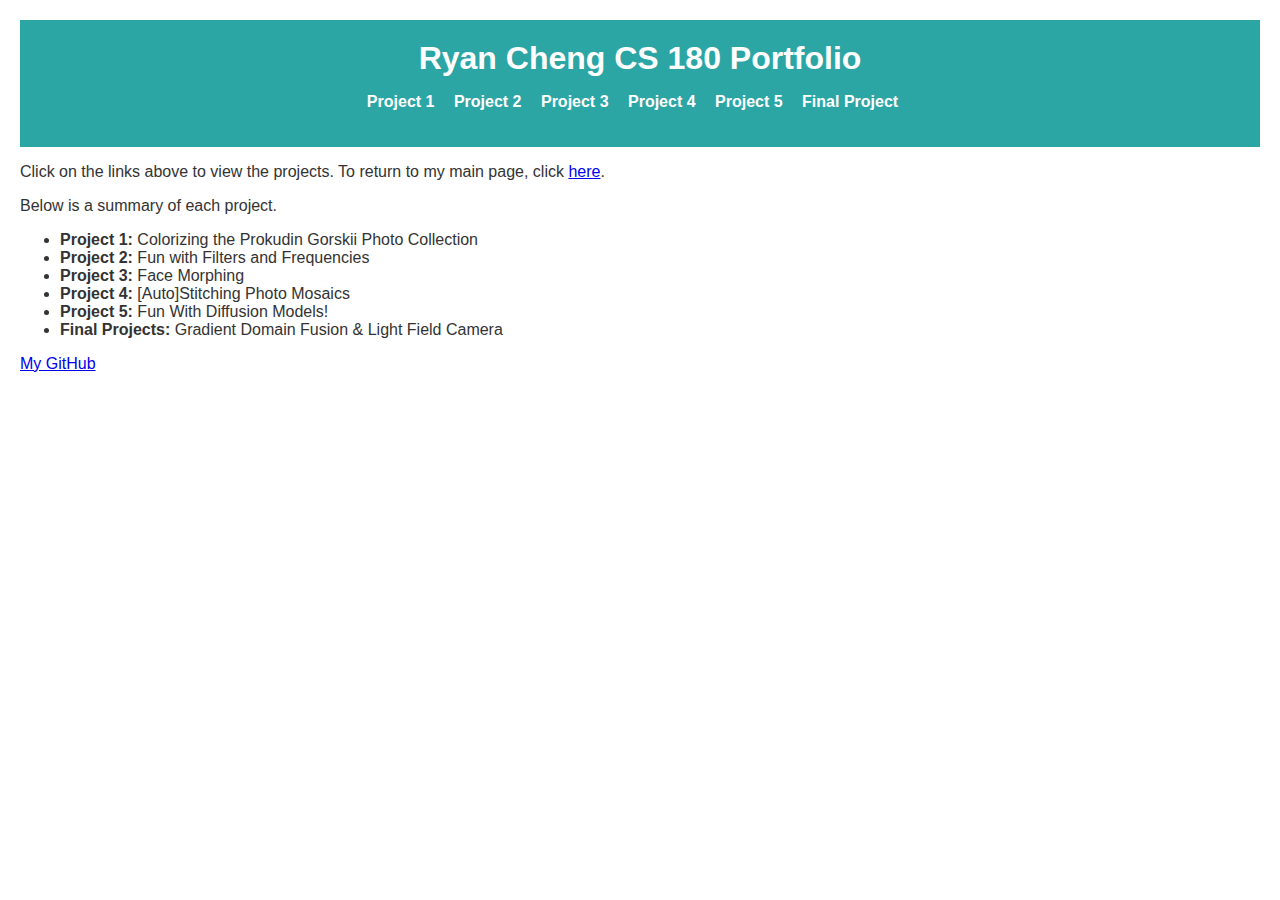
<file: cs180/index.html>
<!DOCTYPE html>
<html lang="en">
<head>
    <meta charset="UTF-8">
    <meta name="viewport" content="width=device-width, initial-scale=1.0">
    <title>Ryan Cheng CS 180/280A Portfolio</title>
    <link rel="stylesheet" href="style.css">
</head>
<body>
    <header>
        <h1>Ryan Cheng CS 180 Portfolio</h1>
        <nav>
            <ul>
                <li><a href="./1/index.html">Project 1</a></li>
                <li><a href="./2/index.html">Project 2</a></li>
                <li><a href="./3/index.html">Project 3</a></li>
                <li><a href="./4/index.html">Project 4</a></li>
                <li><a href="./5/index.html">Project 5</a></li>
                <li><a href="./final/index.html">Final Project</a></li>
            </ul>
        </nav>
    </header>

    <main>
        <p>Click on the links above to view the projects. To return to my main page, click <a href="../index.html">here</a>.</p>
        <p>Below is a summary of each project.</p>
        <ul>
            <li><strong>Project 1:</strong> Colorizing the Prokudin Gorskii Photo Collection</li>
            <li><strong>Project 2:</strong> Fun with Filters and Frequencies</li>
            <li><strong>Project 3:</strong> Face Morphing </li>
            <li><strong>Project 4:</strong> [Auto]Stitching Photo Mosaics</li>
            <li><strong>Project 5:</strong> Fun With Diffusion Models!</li>
            <li><strong>Final Projects:</strong> Gradient Domain Fusion & Light Field Camera</li>
        </ul>
    </main>

    <footer>
        <p><a href="https://github.com/rm-rf-ryan">My GitHub</a></p>
    </footer>
</body>
</html>
</file>
<file: style.css>
/* General styling */
body {
    font-family: Arial, sans-serif;
    margin: 20px;
    background-color: #ffff;
    color: #333;
}

header {
    background-color: #2ca5a5;
    padding: 20px;
    text-align: center;
    color: white;
}

h1 {
    font-size: 32px;
    margin: 0;
}

h2 {
    margin: 0;
}

nav ul {
    list-style-type: none;
    padding: 0;
}

nav ul li {
    display: inline;
    margin-right: 15px;
}

nav ul li a {
    color: white;
    text-decoration: none;
    font-weight: bold;
}

nav ul li a:hover {
    text-decoration: underline;
}

/* Grid layout for the images */
.image-grid {
    display: grid;
    grid-template-columns: repeat(3, 1fr);
    gap: 20px;
    margin-top: 20px;
    margin-left: 100px;
    margin-right: 100px;
}

.image-grid1 {
    display: grid;
    grid-template-columns: repeat(4, 1fr);
    gap: 20px;
    margin-top: 20px;
    margin-left: 100px;
    margin-right: 100px;
}
.image-grid2 {
    display: grid;
    grid-template-columns: repeat(2, 1fr);
    gap: 20px;
    margin-top: 20px;
    margin-left: 300px;
    margin-right: 300px;
}

.image-grid3 {
    display: grid;
    grid-template-columns: repeat(1, 1fr);
    gap: 20px;
    margin-top: 20px;
    margin-left: 150px;
    margin-right: 150px;
}
.image-grid4 {
    display: grid;
    grid-template-columns: repeat(5, 1fr);
    gap: 20px;
    margin-top: 20px;
    margin-left: 150px;
    margin-right: 150px;
}

.image-grid5 {
    display: grid;
    grid-template-columns: repeat(7, 1fr);
    gap: 20px;
    margin-top: 20px;
    margin-left: 150px;
    margin-right: 150px;
}

.center {
    display: block;
    margin-left: auto;
    margin-right: auto;
  }

figure {
    text-align: center;
    margin: 0px;
}

figure img {
    width: 100%;
    height: auto;
    border-radius: 8px;
    box-shadow: 0 4px 8px rgba(0, 0, 0, 0.1);
}

figcaption {
    margin-top: 10px;
    font-style: italic;
    color: #555;
}

/* Responsive Design: 1 column on small screens */
@media (max-width: 768px) {
    .image-grid {
        grid-template-columns: 1fr;
    }
}
</file>
<file: cs180/style.css>
/* General styling */
body {
    font-family: Arial, sans-serif;
    margin: 20px;
    background-color: #ffff;
    color: #333;
}

header {
    background-color: #2ca5a5;
    padding: 20px;
    text-align: center;
    color: white;
}

h1 {
    font-size: 32px;
    margin: 0;
}

h2 {
    margin: 0;
}

nav ul {
    list-style-type: none;
    padding: 0;
}

nav ul li {
    display: inline;
    margin-right: 15px;
}

nav ul li a {
    color: white;
    text-decoration: none;
    font-weight: bold;
}

nav ul li a:hover {
    text-decoration: underline;
}

/* Grid layout for the images */
.image-grid {
    display: grid;
    grid-template-columns: repeat(3, 1fr);
    gap: 20px;
    margin-top: 20px;
    margin-left: 100px;
    margin-right: 100px;
}

.image-grid1 {
    display: grid;
    grid-template-columns: repeat(4, 1fr);
    gap: 20px;
    margin-top: 20px;
    margin-left: 100px;
    margin-right: 100px;
}
.image-grid2 {
    display: grid;
    grid-template-columns: repeat(2, 1fr);
    gap: 20px;
    margin-top: 20px;
    margin-left: 300px;
    margin-right: 300px;
}

.image-grid3 {
    display: grid;
    grid-template-columns: repeat(1, 1fr);
    gap: 20px;
    margin-top: 20px;
    margin-left: 150px;
    margin-right: 150px;
}
.image-grid4 {
    display: grid;
    grid-template-columns: repeat(5, 1fr);
    gap: 20px;
    margin-top: 20px;
    margin-left: 150px;
    margin-right: 150px;
}

.image-grid5 {
    display: grid;
    grid-template-columns: repeat(7, 1fr);
    gap: 20px;
    margin-top: 20px;
    margin-left: 150px;
    margin-right: 150px;
}

.center {
    display: block;
    margin-left: auto;
    margin-right: auto;
  }

figure {
    text-align: center;
    margin: 0px;
}

figure img {
    width: 100%;
    height: auto;
    border-radius: 8px;
    box-shadow: 0 4px 8px rgba(0, 0, 0, 0.1);
}

figcaption {
    margin-top: 10px;
    font-style: italic;
    color: #555;
}

/* Responsive Design: 1 column on small screens */
@media (max-width: 768px) {
    .image-grid {
        grid-template-columns: 1fr;
    }
}
</file>
